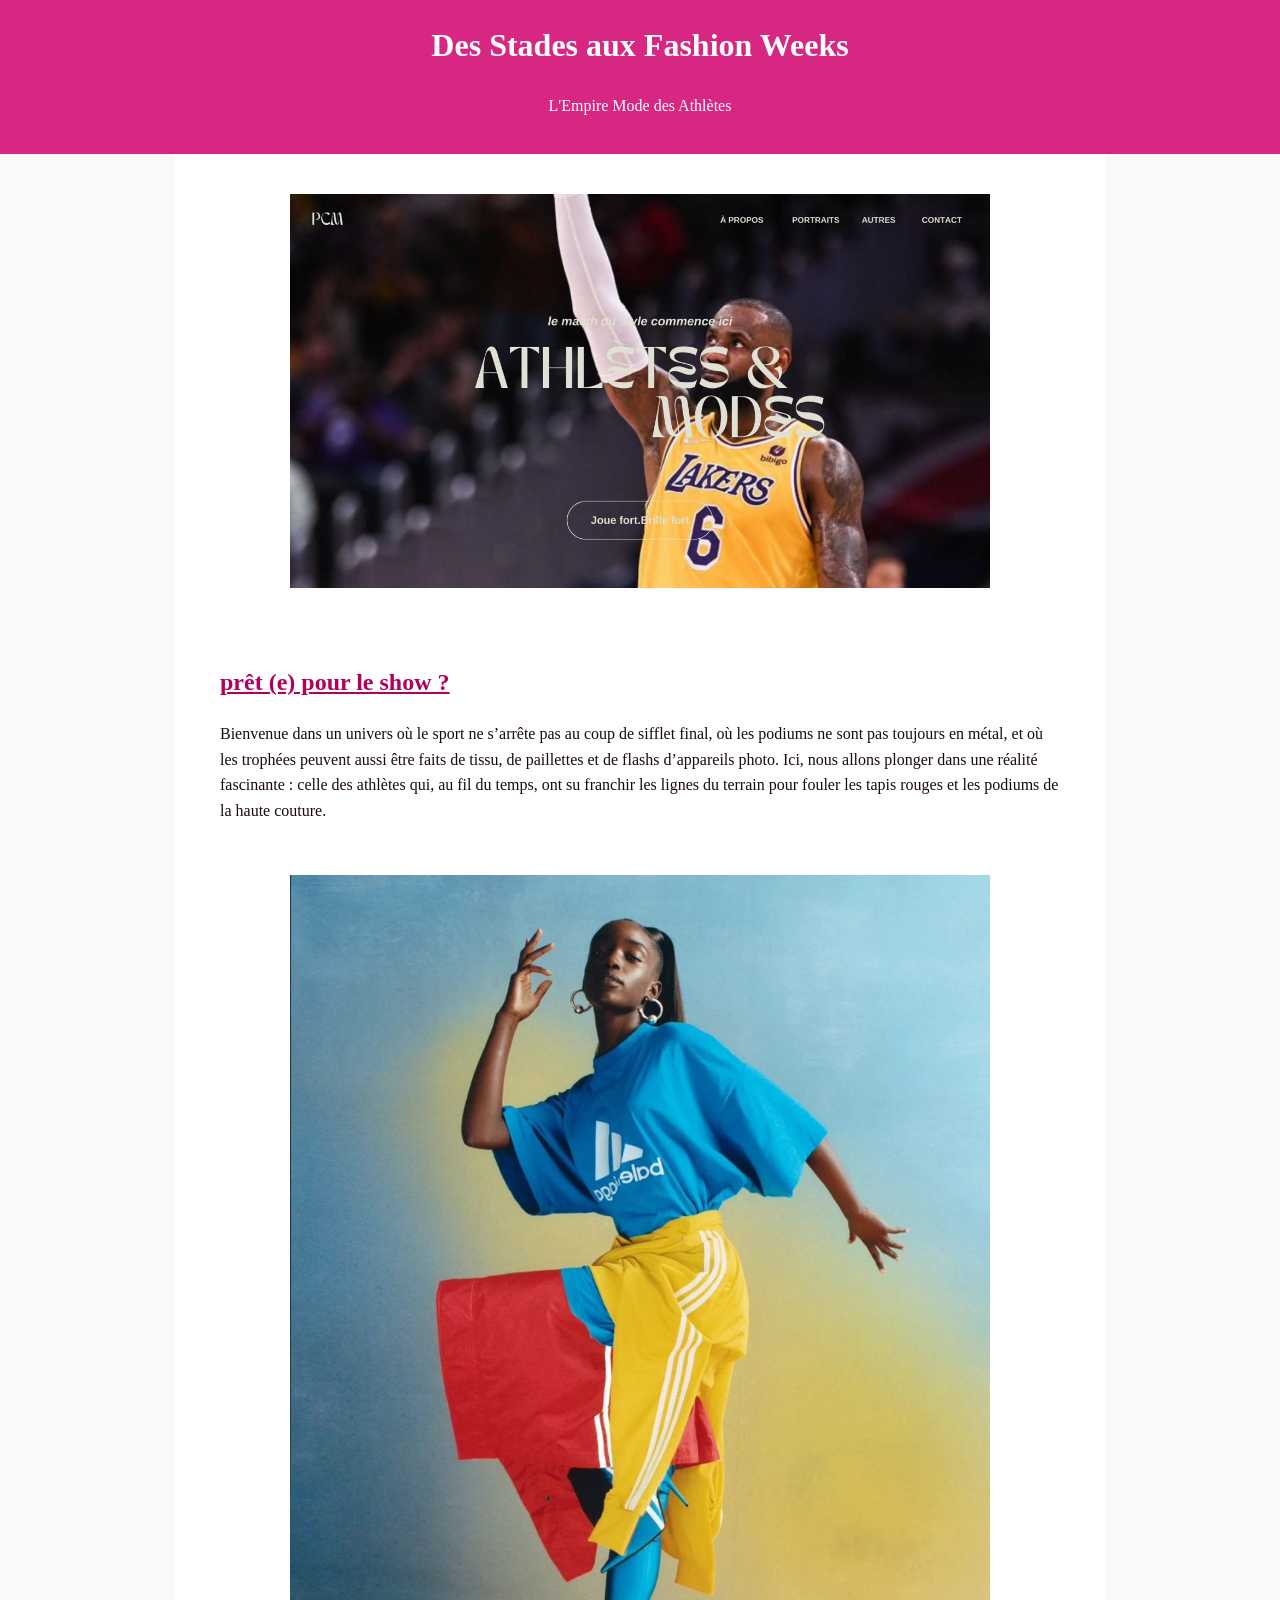
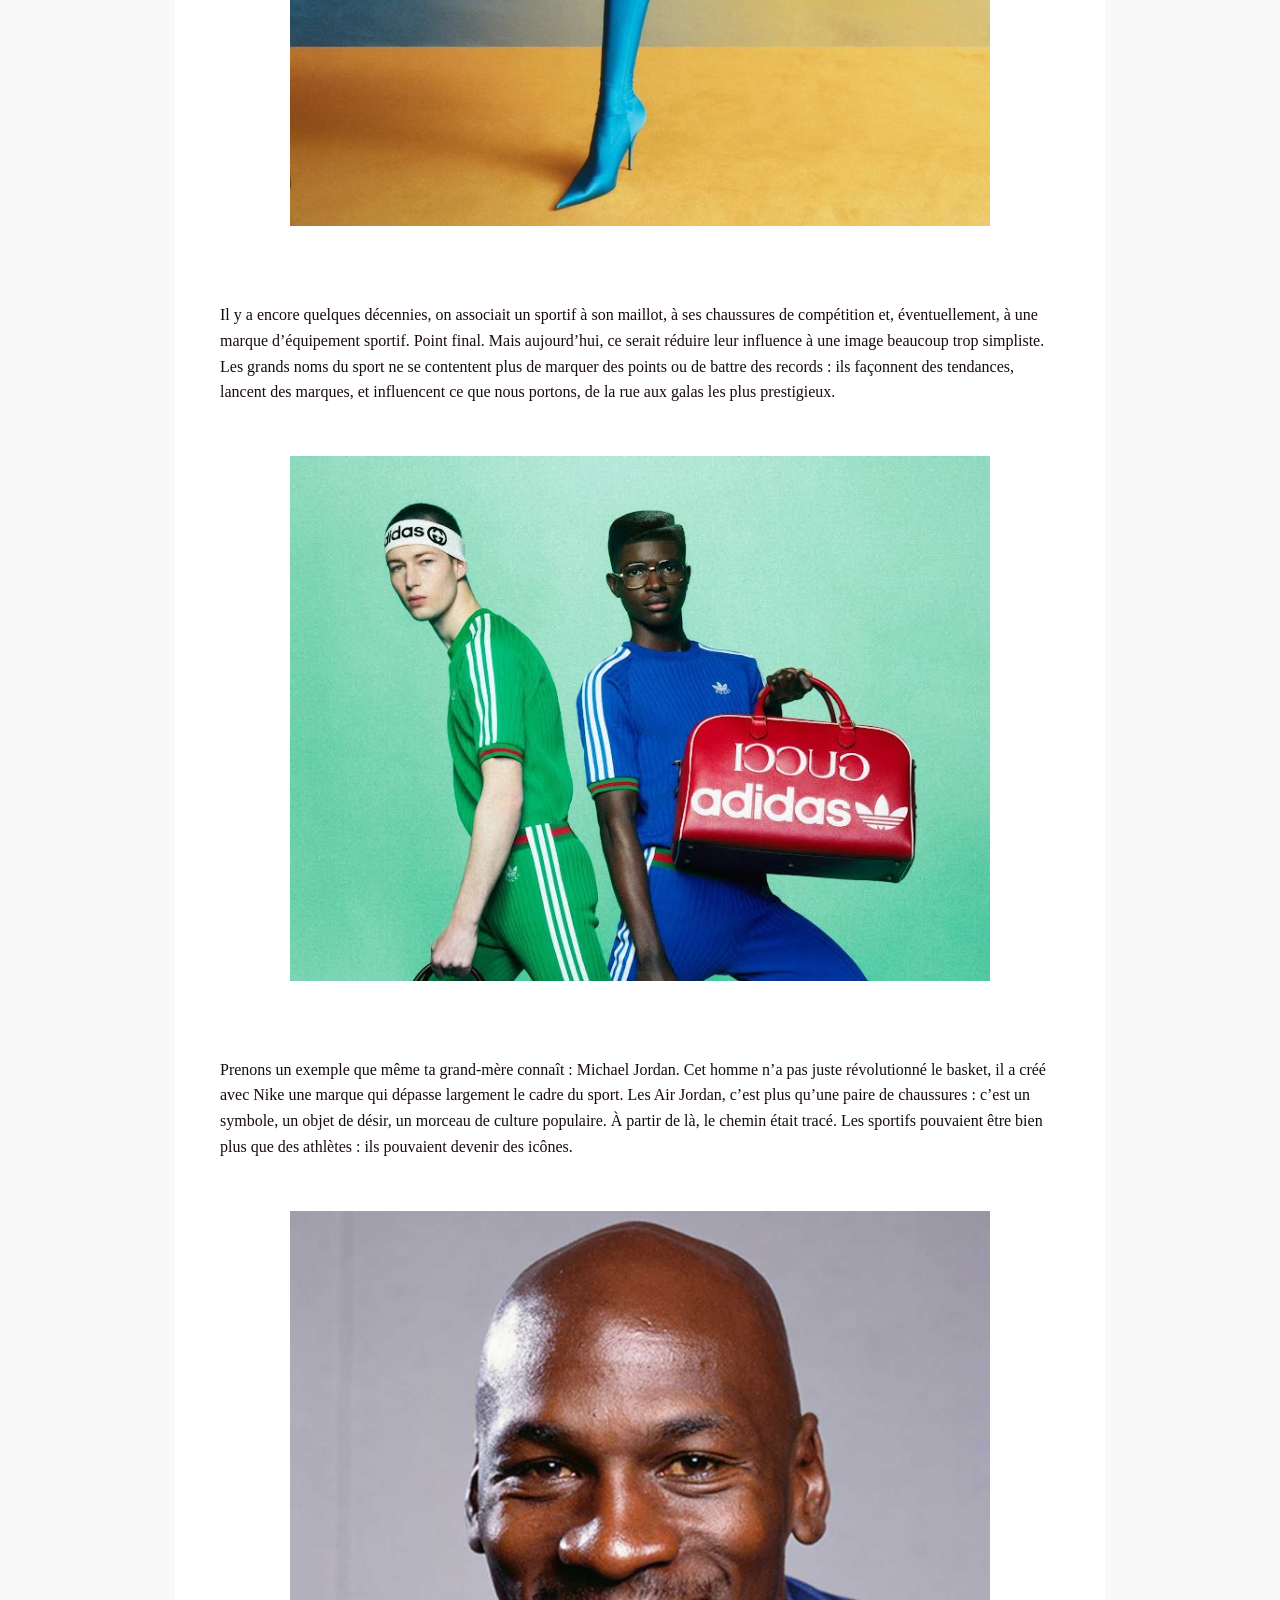
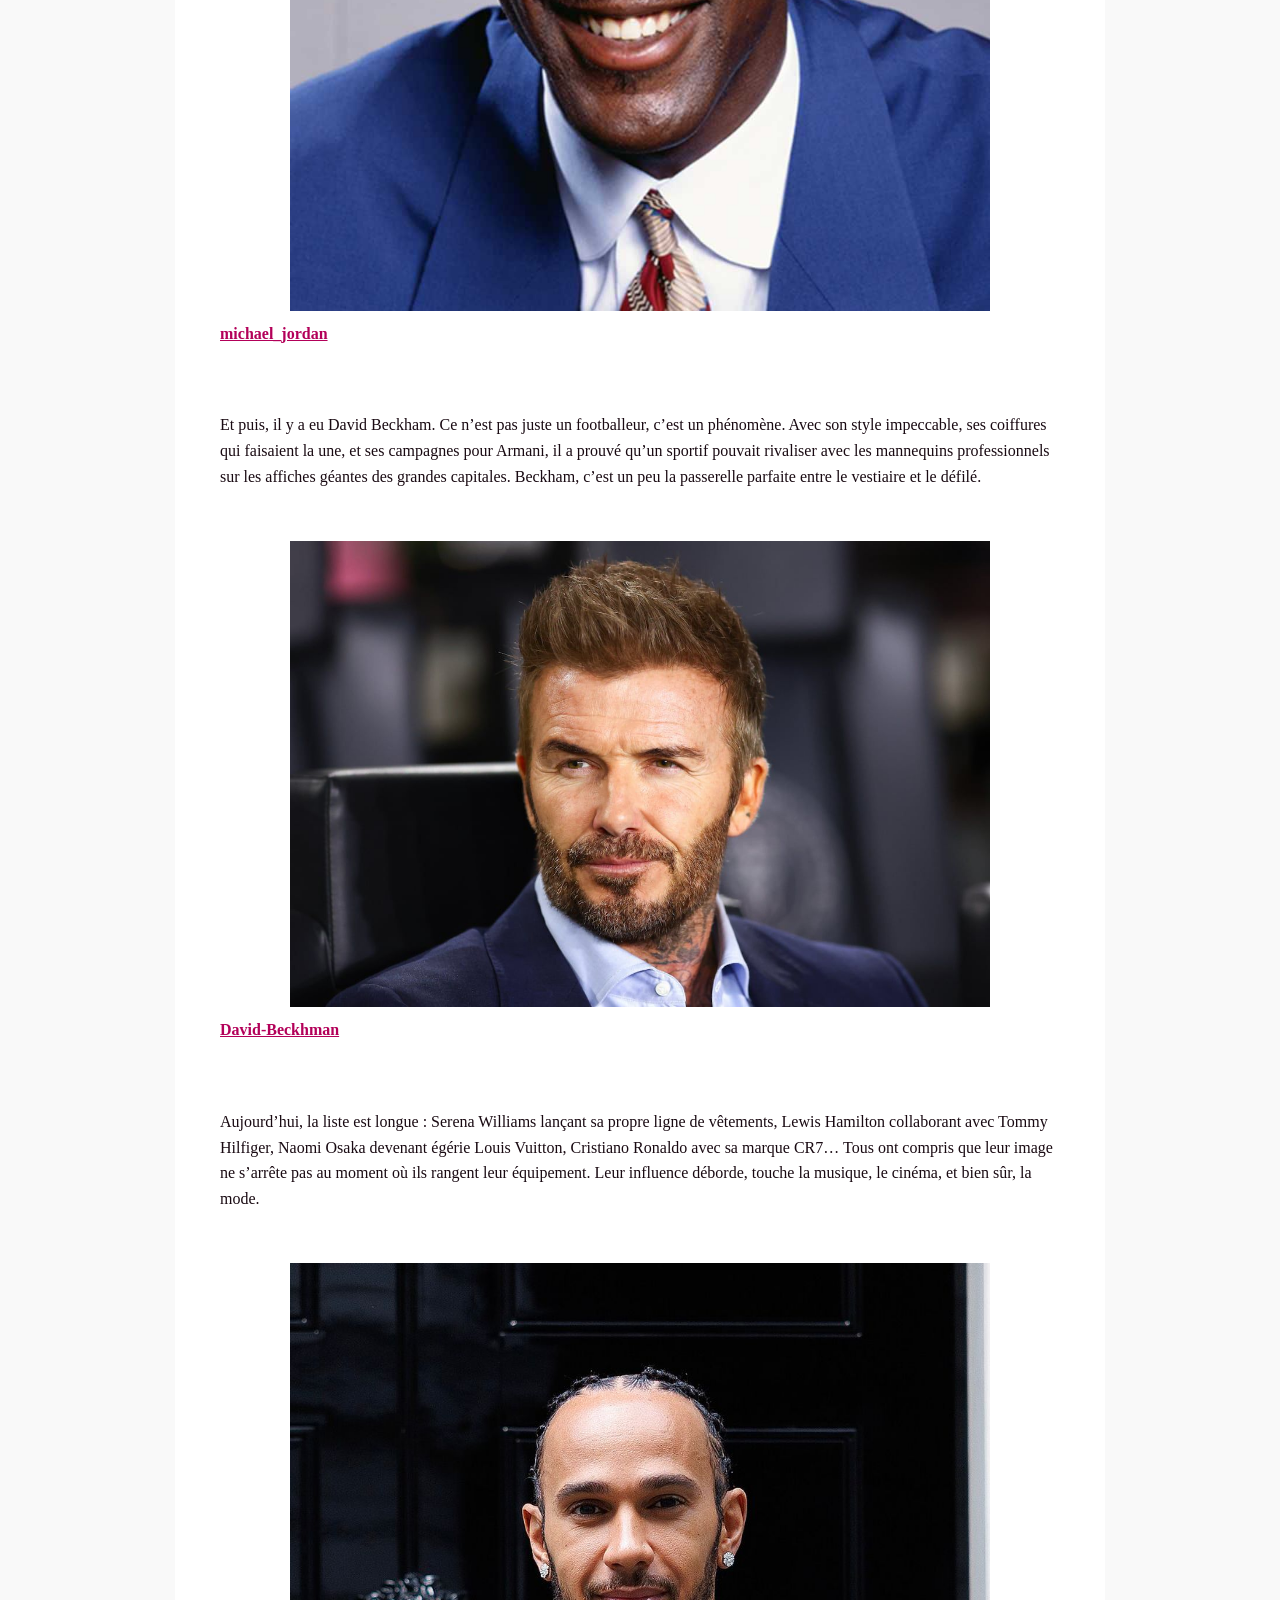
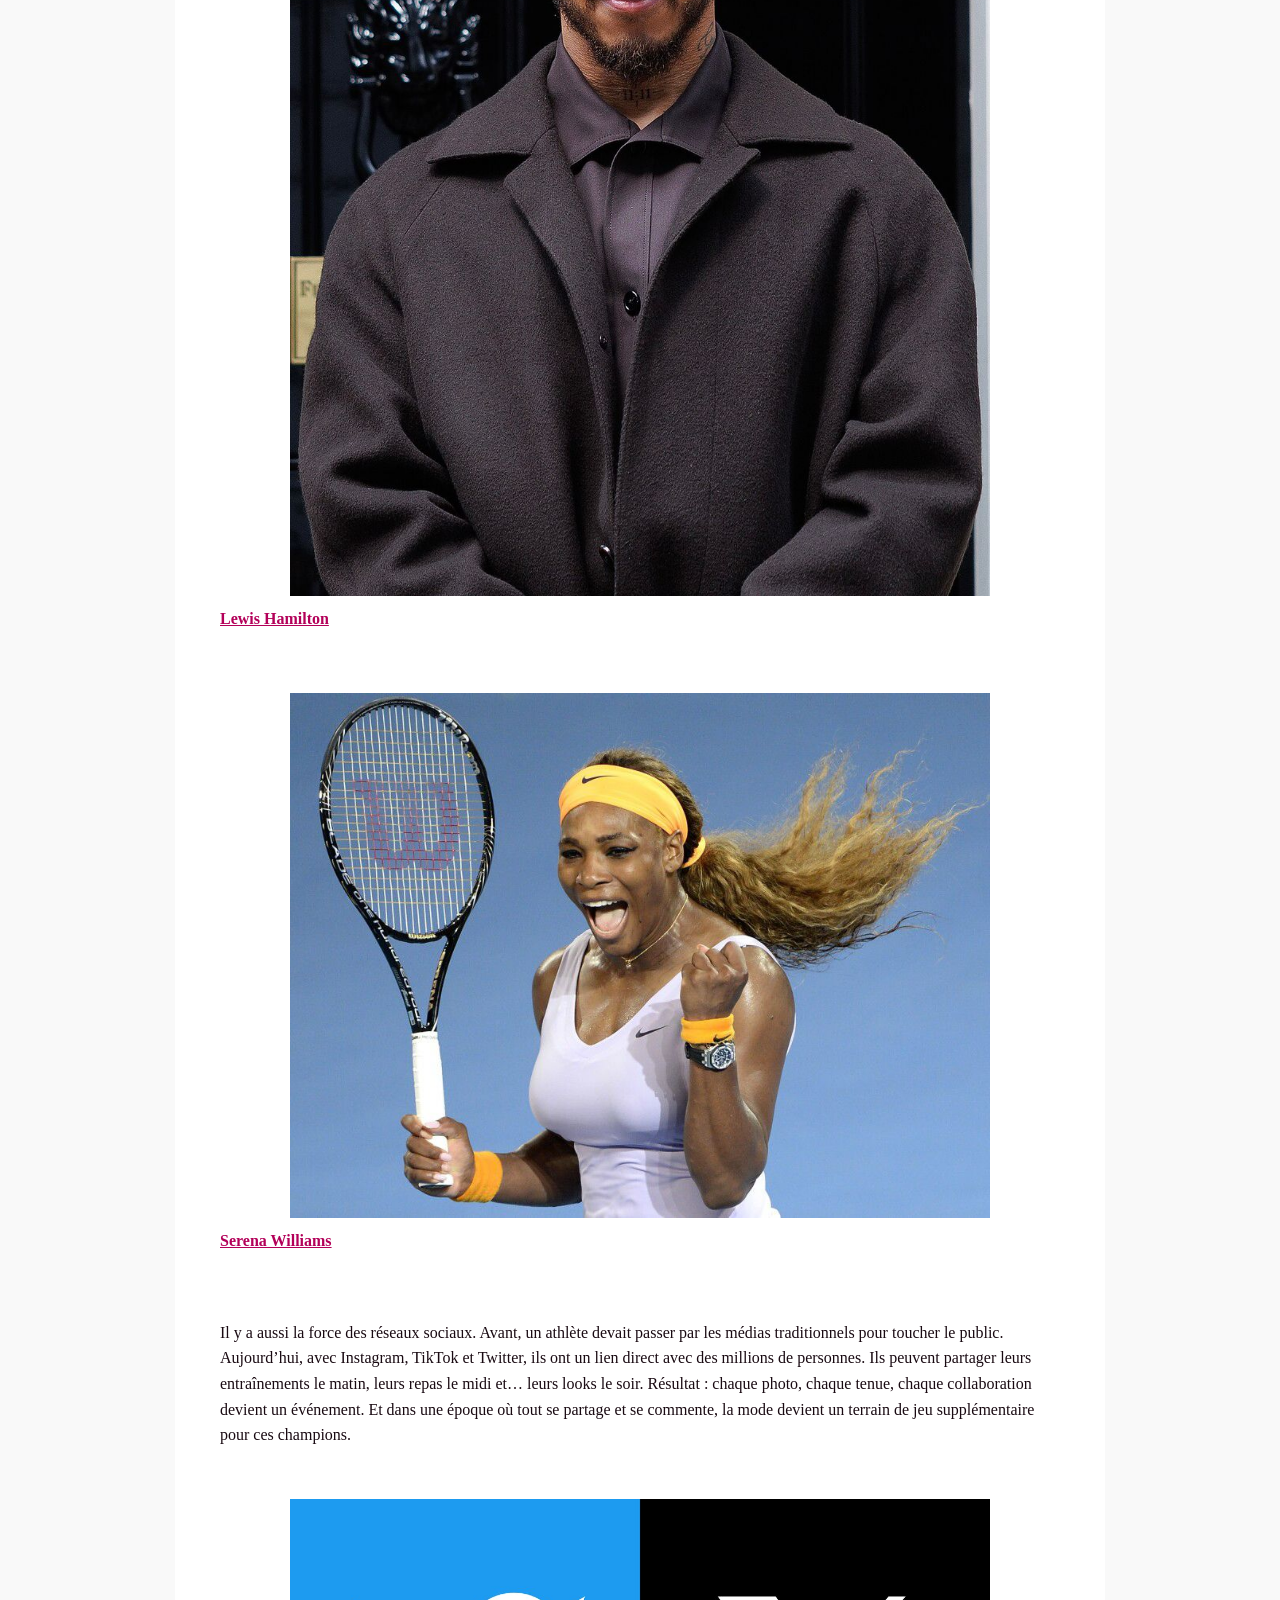
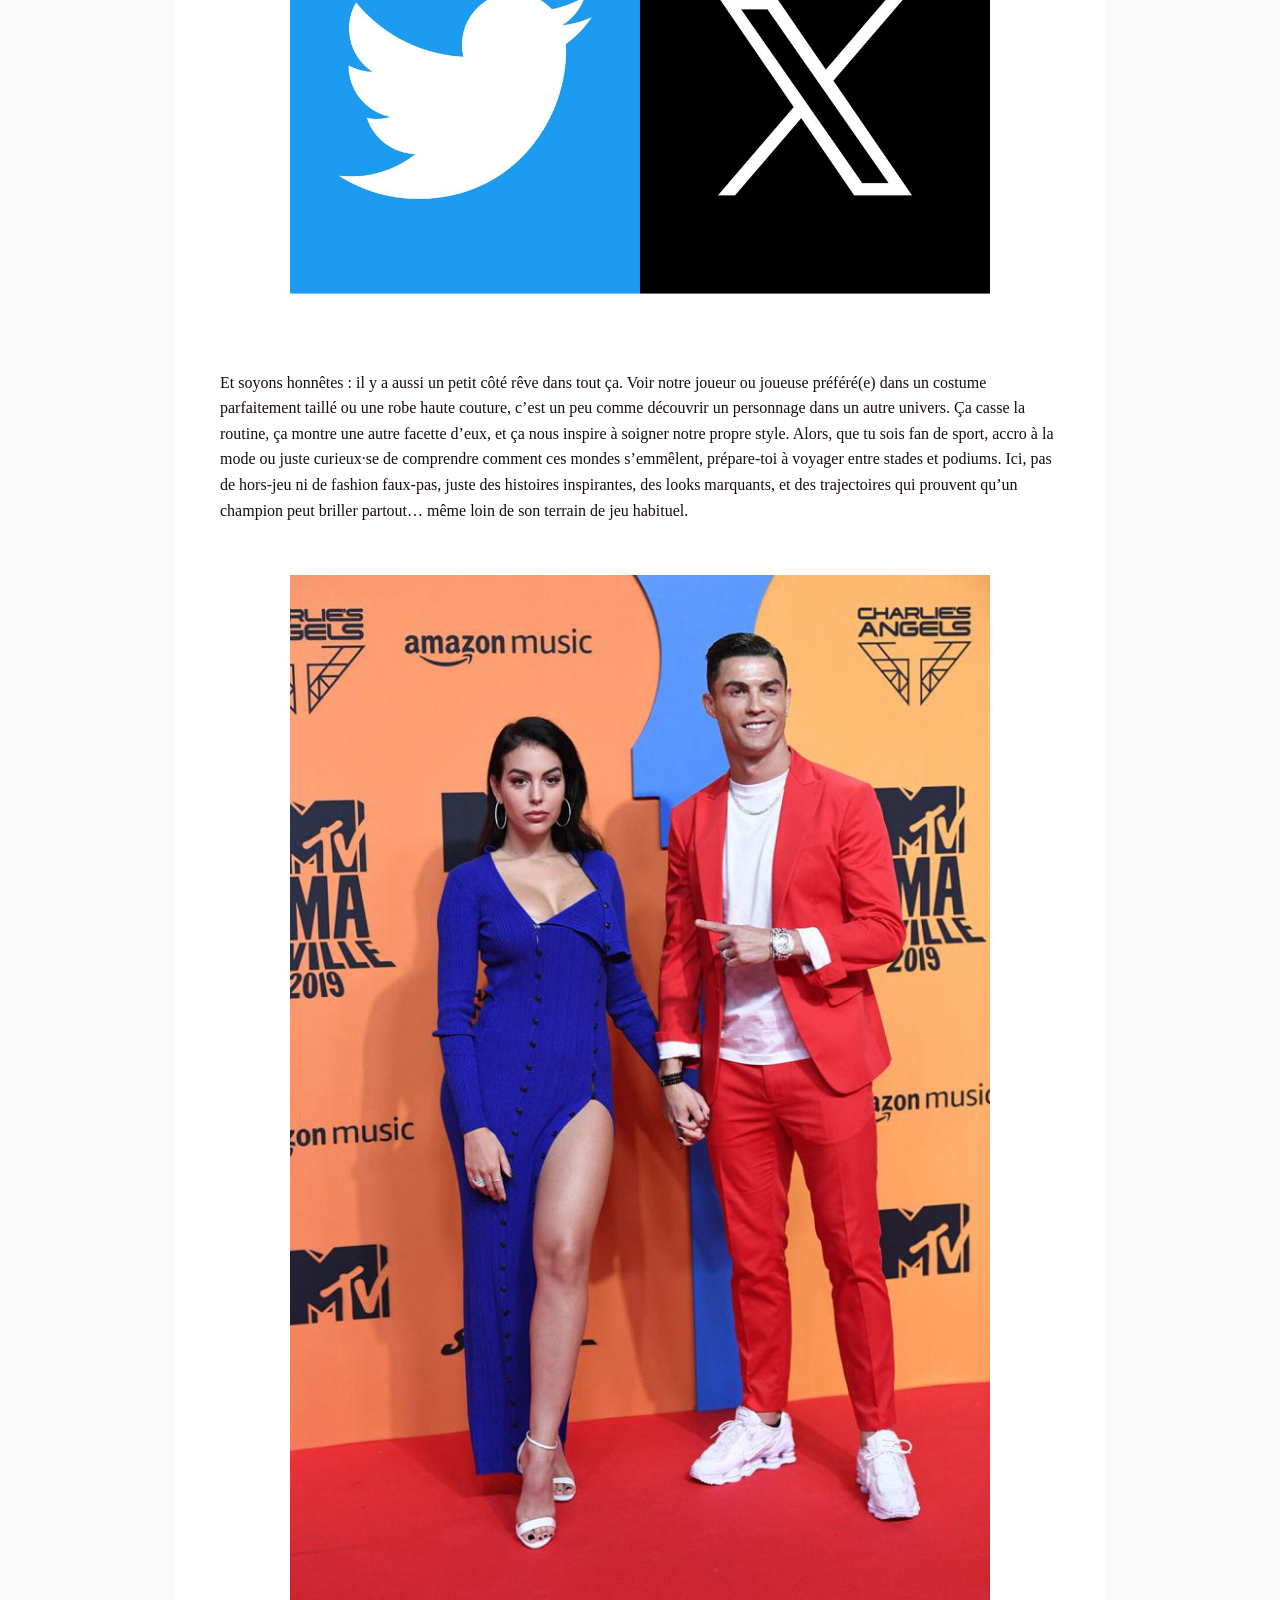
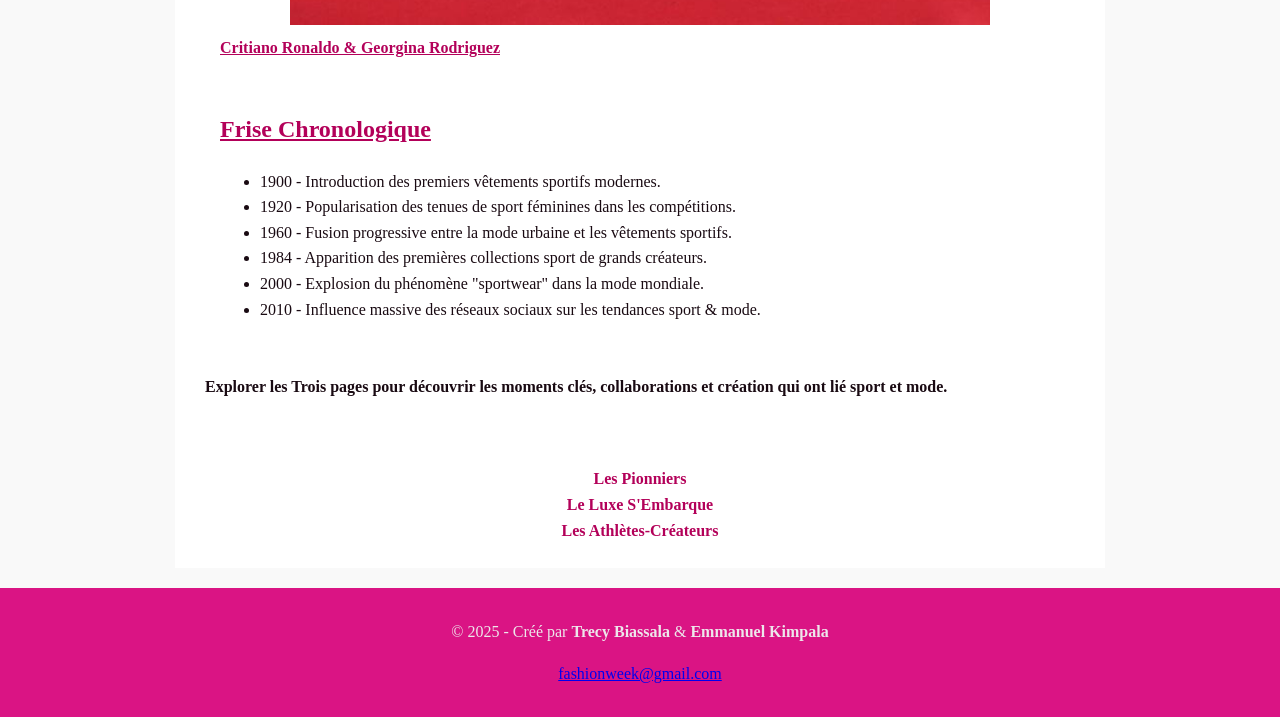
<file: index.html>
<!DOCTYPE html>
<html lang="fr">
    <head>
        <meta charset="UTF-8">
        <title>Des Stades aux  Fashion Weeks: L'Empire Mode Des Atlètes</title>
        <link rel="stylesheet"  href="style.css">
    </head>
    <body>
        <header>
            <h1>Des Stades aux Fashion Weeks</h1>
            <p >L'Empire Mode des Athlètes</p>
        </header>
        <article>
            <section>
        <img src="acceuil.jpg" alt="acceuil" class="acceuil"></section>
        <main>
  <section>
            <h2 class="pionniers">prêt (e) pour le show ?</h2>
            <p>Bienvenue dans un univers où le sport ne s’arrête pas au coup de sifflet final, où les podiums ne sont pas toujours en métal, et où les trophées peuvent aussi être faits de tissu, de paillettes et de flashs d’appareils photo. 
                Ici, nous allons plonger dans une réalité fascinante : celle des athlètes qui, au fil du temps, ont su franchir les lignes du terrain pour fouler les tapis rouges et les podiums de la haute couture.</p><br>
            <img src="image1.jpg.jpg" alt="sport" class="mode">
    </section>

      <section>

                <P>Il y a encore quelques décennies, on associait un sportif à son maillot, à ses chaussures de compétition et, éventuellement, à une marque d’équipement sportif. 
    Point final. Mais aujourd’hui, ce serait réduire leur influence à une image beaucoup trop simpliste. 
    Les grands noms du sport ne se contentent plus de marquer des points ou de battre des records : ils façonnent des tendances, lancent des marques, et influencent ce que nous portons, de la rue aux galas les plus prestigieux.</P><br>
             <img src="image2.jpg.jpg" alt="sportif" class="mode">
        </section>


     <section>
    <p>Prenons un exemple que même ta grand-mère connaît : Michael Jordan. 
    Cet homme n’a pas juste révolutionné le basket, il a créé avec Nike une marque qui dépasse largement le cadre du sport. 
    Les Air Jordan, c’est plus qu’une paire de chaussures : c’est un symbole, un objet de désir, un morceau de culture populaire.
     À partir de là, le chemin était tracé. Les sportifs pouvaient être bien plus que des athlètes : ils pouvaient devenir des icônes.
   </p><br>
              <img src="image3.jpg" alt="jordan" class="mode">
              <figcaption class="pionniers">michael_jordan</figcaption>
    </section>

    <section>
        <p>Et puis, il y a eu David Beckham. 
       Ce n’est pas juste un footballeur, c’est un phénomène. Avec son style impeccable, ses coiffures qui faisaient la une, et ses campagnes pour Armani, il a prouvé qu’un sportif pouvait rivaliser avec les mannequins professionnels sur les affiches géantes des grandes capitales. Beckham, c’est un peu la passerelle parfaite entre le vestiaire et le défilé.
      </p><br>
               <img src="Image4.jpg" alt="David" class="mode">
               <figcaption class="pionniers">David-Beckhman</figcaption>
    </section>

    <section>
   <p>Aujourd’hui, la liste est longue : Serena Williams lançant sa propre ligne de vêtements, Lewis Hamilton collaborant avec Tommy Hilfiger, Naomi Osaka devenant égérie Louis Vuitton, Cristiano Ronaldo avec sa marque CR7… Tous ont compris que leur image ne s’arrête pas au moment où ils rangent leur équipement. Leur influence déborde, touche la musique, le cinéma, et bien sûr, la mode.
   </p><br>
        <img src="image5.jpg" alt="Hamilton" class="mode">
        <figcaption class="pionniers">Lewis Hamilton</figcaption><br><br>
        <img src="image6.jpg" alt="serena" class="mode">
        <figcaption class="pionniers">Serena Williams</figcaption>
    </section>

    <section>
    <p>Il y a aussi la force des réseaux sociaux. Avant, un athlète devait passer par les médias traditionnels pour toucher le public. Aujourd’hui, avec Instagram, TikTok et Twitter, ils ont un lien direct avec des millions de personnes. Ils peuvent partager leurs entraînements le matin, leurs repas le midi et… leurs looks le soir. 
    Résultat : chaque photo, chaque tenue, chaque collaboration devient un événement. Et dans une époque où tout se partage et se commente, la mode devient un terrain de jeu supplémentaire pour ces champions.</p><br>
      <img src="Image7.jpg" alt="twitter" class="mode">
    </section>

    <section>
     <p>Et soyons honnêtes : il y a aussi un petit côté rêve dans tout ça. Voir notre joueur ou joueuse préféré(e) dans un costume parfaitement taillé ou une robe haute couture, c’est un peu comme découvrir un personnage dans un autre univers. Ça casse la routine, ça montre une autre facette d’eux, et ça nous inspire à soigner notre propre style.
       Alors, que tu sois fan de sport, accro à la mode ou juste curieux·se de comprendre comment ces mondes s’emmêlent, prépare-toi à voyager entre stades et podiums. Ici, pas de hors-jeu ni de fashion faux-pas, juste des histoires inspirantes, des looks marquants, et des trajectoires qui prouvent qu’un champion peut briller partout… même loin de son terrain de jeu habituel.
       </p><br>
       <img src="image9.jpg" alt="CR7" class="mode">
       <figcaption class="pionniers">Critiano Ronaldo & Georgina Rodriguez</figcaption>
    </section>
         
        <article>
    <h2 class="pionniers">Frise Chronologique</h2>
    <ul>
        <li>1900 - Introduction des premiers vêtements sportifs modernes.</li>
        <li>1920 - Popularisation des tenues de sport féminines dans les compétitions.</li>
        <li>1960 - Fusion progressive entre la mode urbaine et les vêtements sportifs.</li>
        <li>1984 - Apparition des premières collections sport de grands créateurs.</li>
        <li>2000 - Explosion du phénomène "sportwear" dans la mode mondiale.</li>
        <li>2010 - Influence massive des réseaux sociaux sur les tendances sport & mode.</li>
    </ul>
        </article>

         <h4>Explorer les Trois pages pour découvrir les moments clés, collaborations et création qui ont lié sport et mode.</h4>
        </main>

         <nav>
            <a href="page1.html">Les Pionniers</a><br>
             <a href="page2.html">Le Luxe S'Embarque</a><br>
              <a href="page3.html">Les Athlètes-Créateurs</a>
        </nav>
        </article>
        <footer>
            <p>&copy; 2025 - Créé par <strong>Trecy Biassala</strong> & <strong>Emmanuel Kimpala</strong></p>
            <p><a href="fashionweek@gmail.com">fashionweek@gmail.com </a></p>
        </footer>
    </body>
</file>
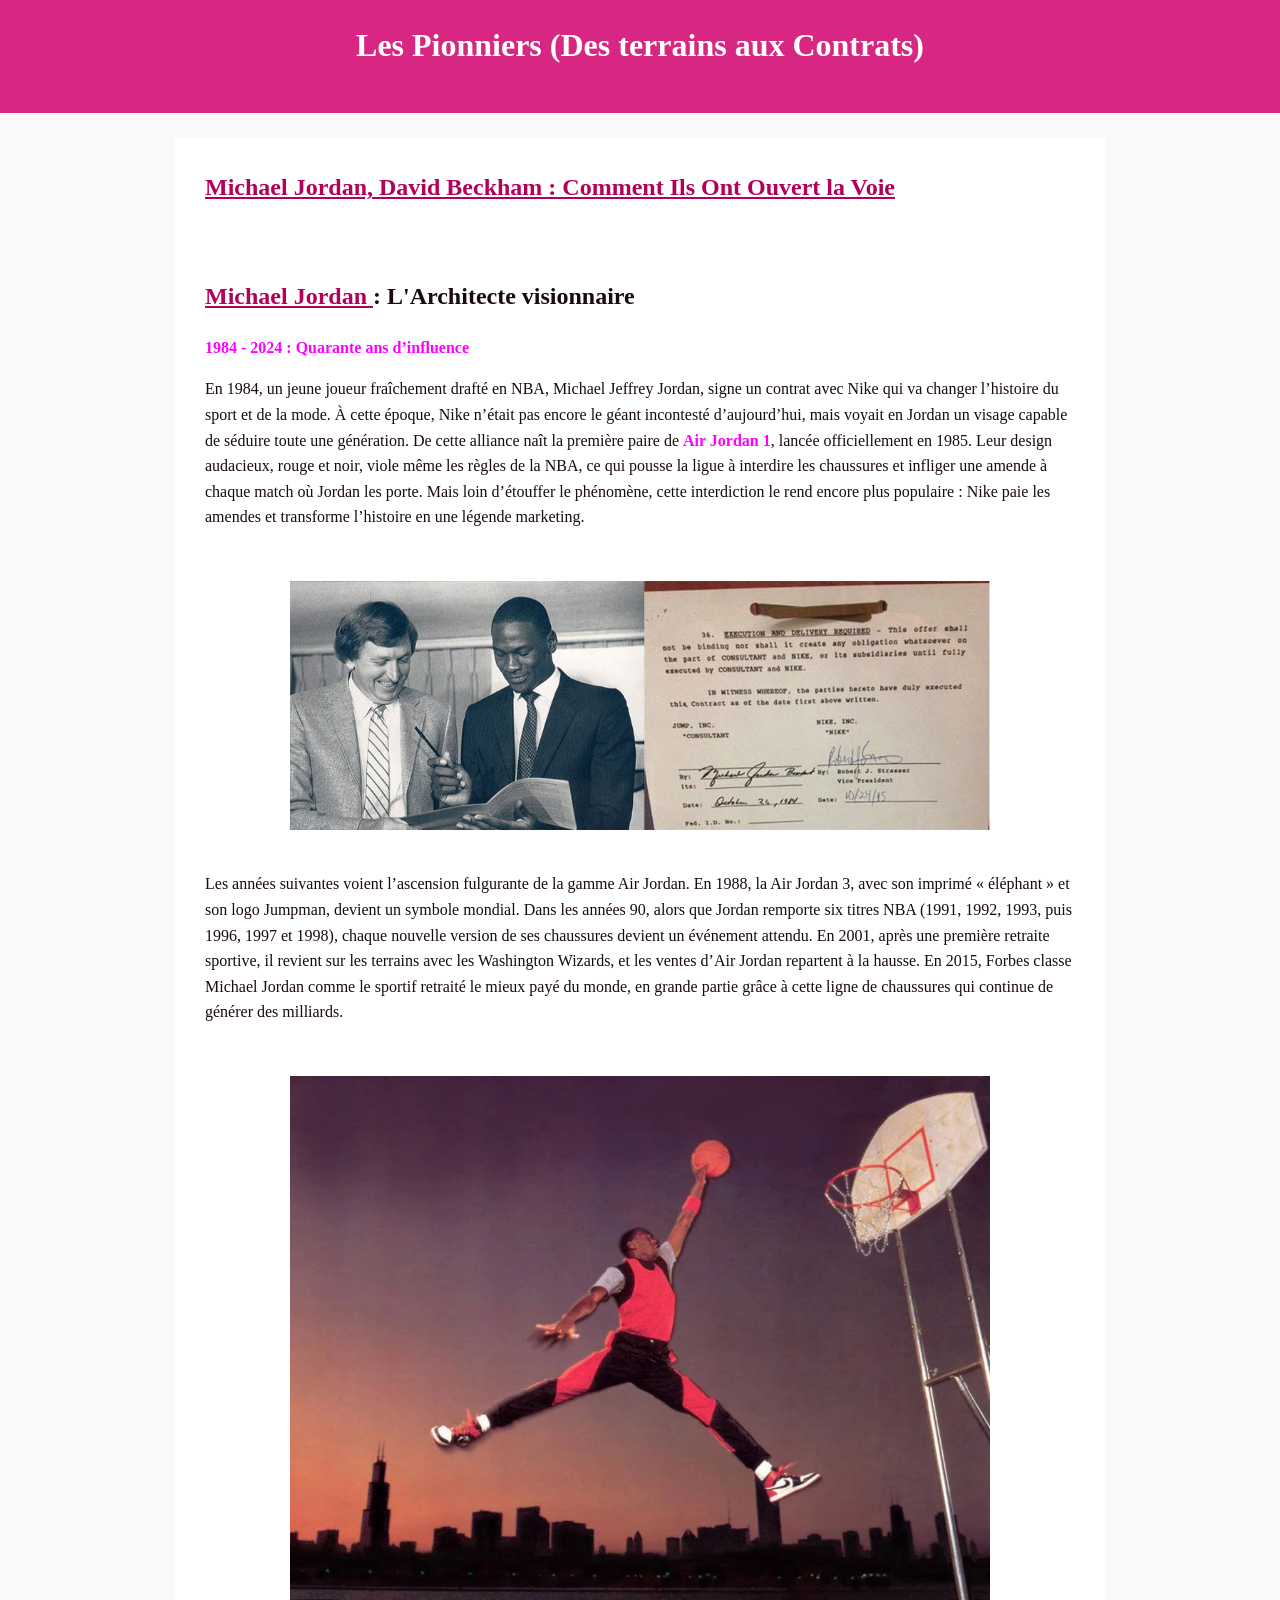
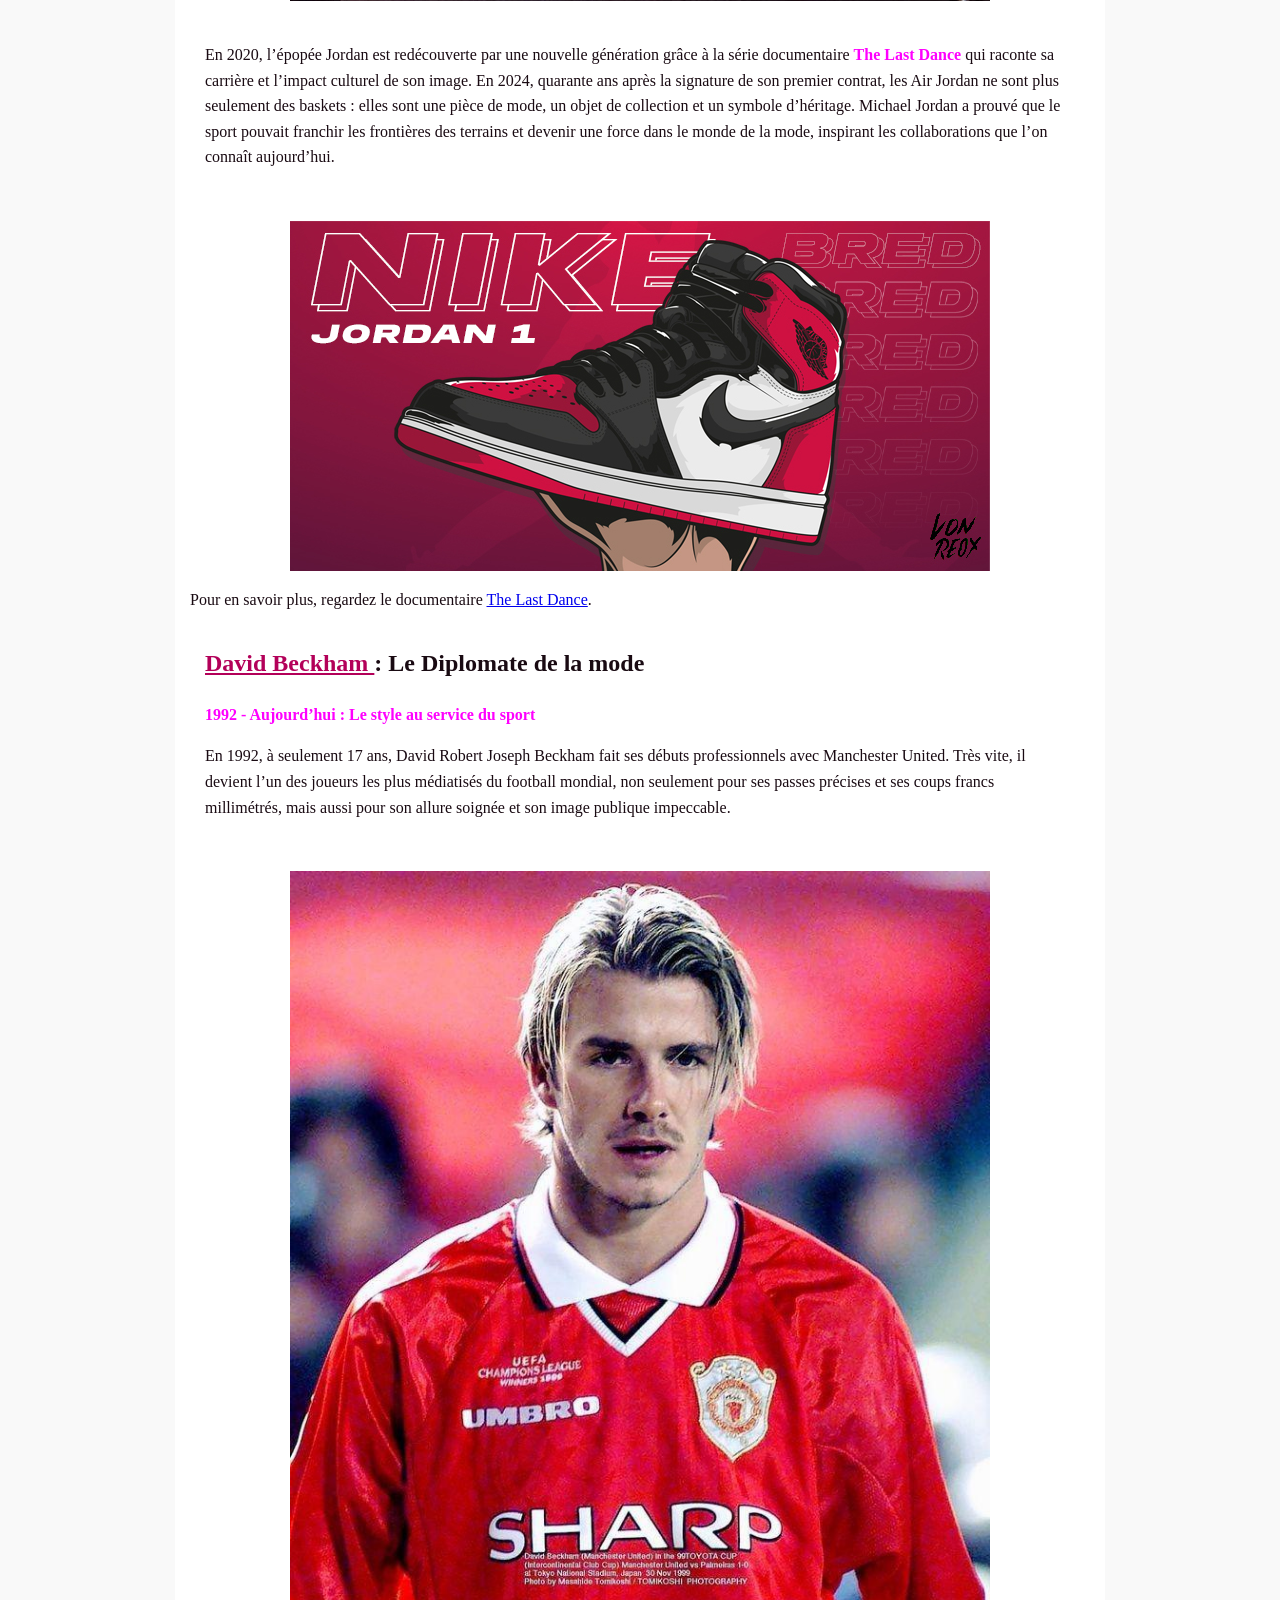
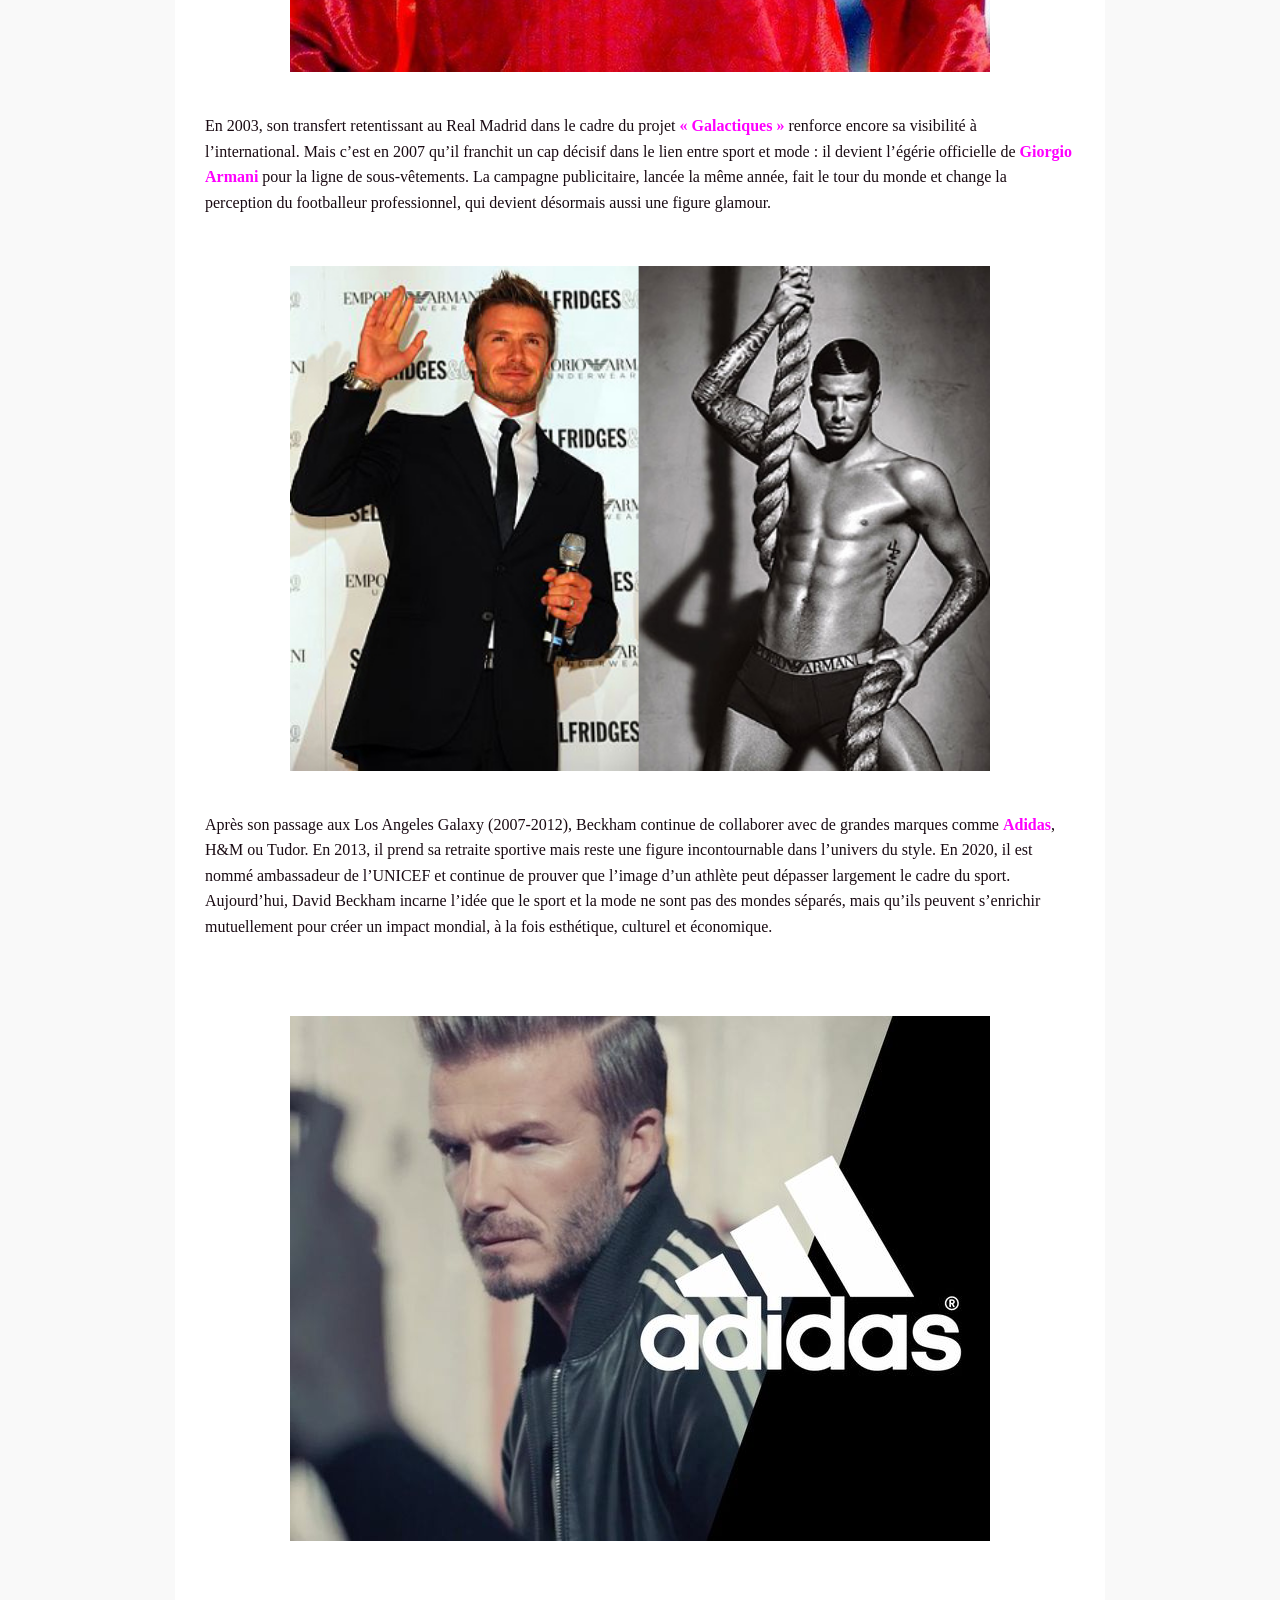
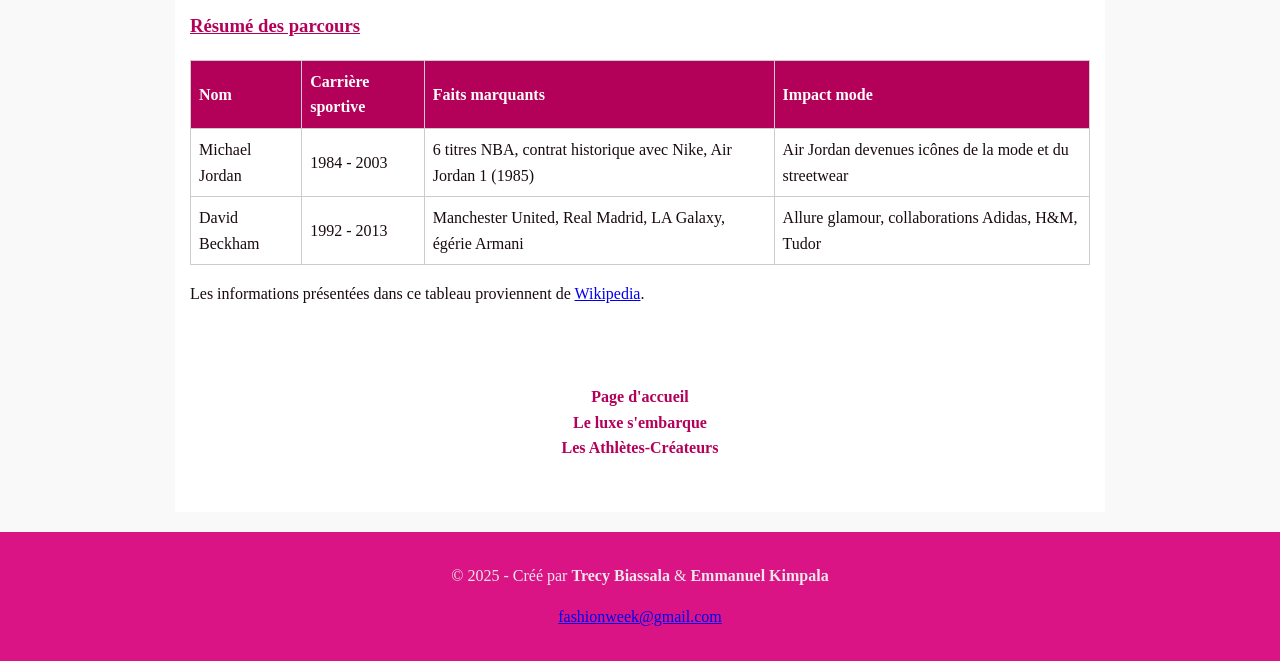
<file: page1.html>
<!DOCTYPE html>
<html lang="fr">
    <head>
        <meta charset="UTF-8">
        <title>Les Pionniers</title>
        <link rel="stylesheet"  href="style.css">
    </head>
    <body>
        <header>
            <h1>Les Pionniers (Des terrains aux Contrats)</h1>
        </header><br>
        <article>
     <section>  <h2 class="pionniers">Michael Jordan, David Beckham : Comment Ils Ont Ouvert la Voie</h2> </section>
<section>
<h2><a class="pionniers" href="https://www.instagram.com/michael_jordann_?igsh=MTRvMmtjejg4Y2Zndw== ">Michael Jordan </a>: L'Architecte visionnaire</h2>
<p><strong class="val">1984 - 2024 : Quarante ans d’influence</strong></p>
<p>
En 1984, un jeune joueur fraîchement drafté en NBA, Michael Jeffrey Jordan, signe un contrat avec Nike qui va changer 
l’histoire du sport et de la mode. À cette époque, Nike n’était pas encore le géant incontesté d’aujourd’hui, mais 
voyait en Jordan un visage capable de séduire toute une génération. De cette alliance naît la première paire de 
<strong class="val">Air Jordan 1</strong>, lancée officiellement en 1985.  
Leur design audacieux, rouge et noir, viole même les règles de la NBA, ce qui pousse la ligue à interdire les chaussures 
et infliger une amende à chaque match où Jordan les porte. Mais loin d’étouffer le phénomène, cette interdiction le 
rend encore plus populaire : Nike paie les amendes et transforme l’histoire en une légende marketing.
</p>
</section>
<img src="img11.jpg" alt="jordan"class="mode" > 
<section>
<p>
Les années suivantes voient l’ascension fulgurante de la gamme Air Jordan.  
En 1988, la Air Jordan 3, avec son imprimé « éléphant » et son logo Jumpman, devient un symbole mondial.  
Dans les années 90, alors que Jordan remporte six titres NBA (1991, 1992, 1993, puis 1996, 1997 et 1998), chaque nouvelle 
version de ses chaussures devient un événement attendu.  
En 2001, après une première retraite sportive, il revient sur les terrains avec les Washington Wizards, et les ventes 
d’Air Jordan repartent à la hausse.  
En 2015, Forbes classe Michael Jordan comme le sportif retraité le mieux payé du monde, en grande partie grâce à cette 
ligne de chaussures qui continue de générer des milliards.
</p>
</section>
<img src="img12.jpg" alt="jordan"class="mode">
<section>
<p>
En 2020, l’épopée Jordan est redécouverte par une nouvelle génération grâce à la série documentaire <strong class="val">The Last Dance</strong>
qui raconte sa carrière et l’impact culturel de son image.  
En 2024, quarante ans après la signature de son premier contrat, les Air Jordan ne sont plus seulement des baskets : 
elles sont une pièce de mode, un objet de collection et un symbole d’héritage.  
Michael Jordan a prouvé que le sport pouvait franchir les frontières des terrains et devenir une force dans le monde 
de la mode, inspirant les collaborations que l’on connaît aujourd’hui.
</p>
</section>
<img src="img10.jpg" alt="Michael Jordan Air Jordan" class="mode">
<p>
    Pour en savoir plus, regardez le documentaire 
    <a href="https://www.youtube.com/watch?v=JQk2hJs2ToA" target="_blank">
        The Last Dance</a>.
</p>
<section>
<h2><a class="pionniers" href="https://www.instagram.com/davidbeckham?igsh=NWNzcGh2ZzlhZXJs" >David Beckham </a>: Le Diplomate de la mode</h2>
<p><strong class="val">1992 - Aujourd’hui : Le style au service du sport</strong></p>
<p>
En 1992, à seulement 17 ans, David Robert Joseph Beckham fait ses débuts professionnels avec Manchester United.  
Très vite, il devient l’un des joueurs les plus médiatisés du football mondial, non seulement pour ses passes précises 
et ses coups francs millimétrés, mais aussi pour son allure soignée et son image publique impeccable.
</p>
</section>
<img src="image15.jpg" alt="david-beckham" class="mode">
<section>
<p>
En 2003, son transfert retentissant au Real Madrid dans le cadre du projet <strong class="val">« Galactiques »</strong> renforce encore sa visibilité 
à l’international. Mais c’est en 2007 qu’il franchit un cap décisif dans le lien entre sport et mode : il devient l’égérie 
officielle de <strong class="val">Giorgio Armani</strong> pour la ligne de sous-vêtements. La campagne publicitaire, lancée la même année, 
fait le tour du monde et change la perception du footballeur professionnel, qui devient désormais aussi une figure glamour.
</p>
</section>
<img src="image13.jpg" alt="david-beckham" class="mode">
<section>
<p >
Après son passage aux Los Angeles Galaxy (2007-2012), Beckham continue de collaborer avec de grandes marques comme 
<strong class="val">Adidas</strong>, H&M ou Tudor. En 2013, il prend sa retraite sportive mais reste une figure incontournable dans l’univers du style.  
En 2020, il est nommé ambassadeur de l’UNICEF et continue de prouver que l’image d’un athlète peut dépasser largement 
le cadre du sport.  
Aujourd’hui, David Beckham incarne l’idée que le sport et la mode ne sont pas des mondes séparés, mais qu’ils peuvent 
s’enrichir mutuellement pour créer un impact mondial, à la fois esthétique, culturel et économique.
</p>
</section>
<section>
    <img src="Davidbec.jpg" alt="david-beckham" class="mode">
</section><br>

<h3 class="pionniers">Résumé des parcours</h3>
<table class="tableau">
        <tr>
            <th>Nom</th>
            <th>Carrière sportive</th>
            <th>Faits marquants</th>
            <th>Impact mode</th>
        </tr>
            <tr>
            <td>Michael Jordan</td>
            <td>1984 - 2003</td>
            <td>6 titres NBA, contrat historique avec Nike, Air Jordan 1 (1985)</td>
            <td>Air Jordan devenues icônes de la mode et du streetwear</td>
        </tr>
        <tr>
            <td>David Beckham</td>
            <td>1992 - 2013</td>
            <td>Manchester United, Real Madrid, LA Galaxy, égérie Armani</td>
            <td>Allure glamour, collaborations Adidas, H&M, Tudor</td>
        </tr>

</table>
<p>Les informations présentées dans ce tableau proviennent de <a href="https://www.wikipedia.org/" target="_blank">Wikipedia</a>.</p><br> <br>
            <nav>
                <a href="index.html">Page d'accueil</a><br>
                <a href="page2.html">Le luxe s'embarque</a><br>
                 <a href="page3.html">Les Athlètes-Créateurs</a><br>
            </nav><br>
        </article>
         <footer>
            <p>&copy; 2025 - Créé par <strong>Trecy Biassala</strong> & <strong>Emmanuel Kimpala</strong></p>
            <p><a href="fashionweek@gmail.com">fashionweek@gmail.com </a></p>
        </footer>
    </body>
</file>
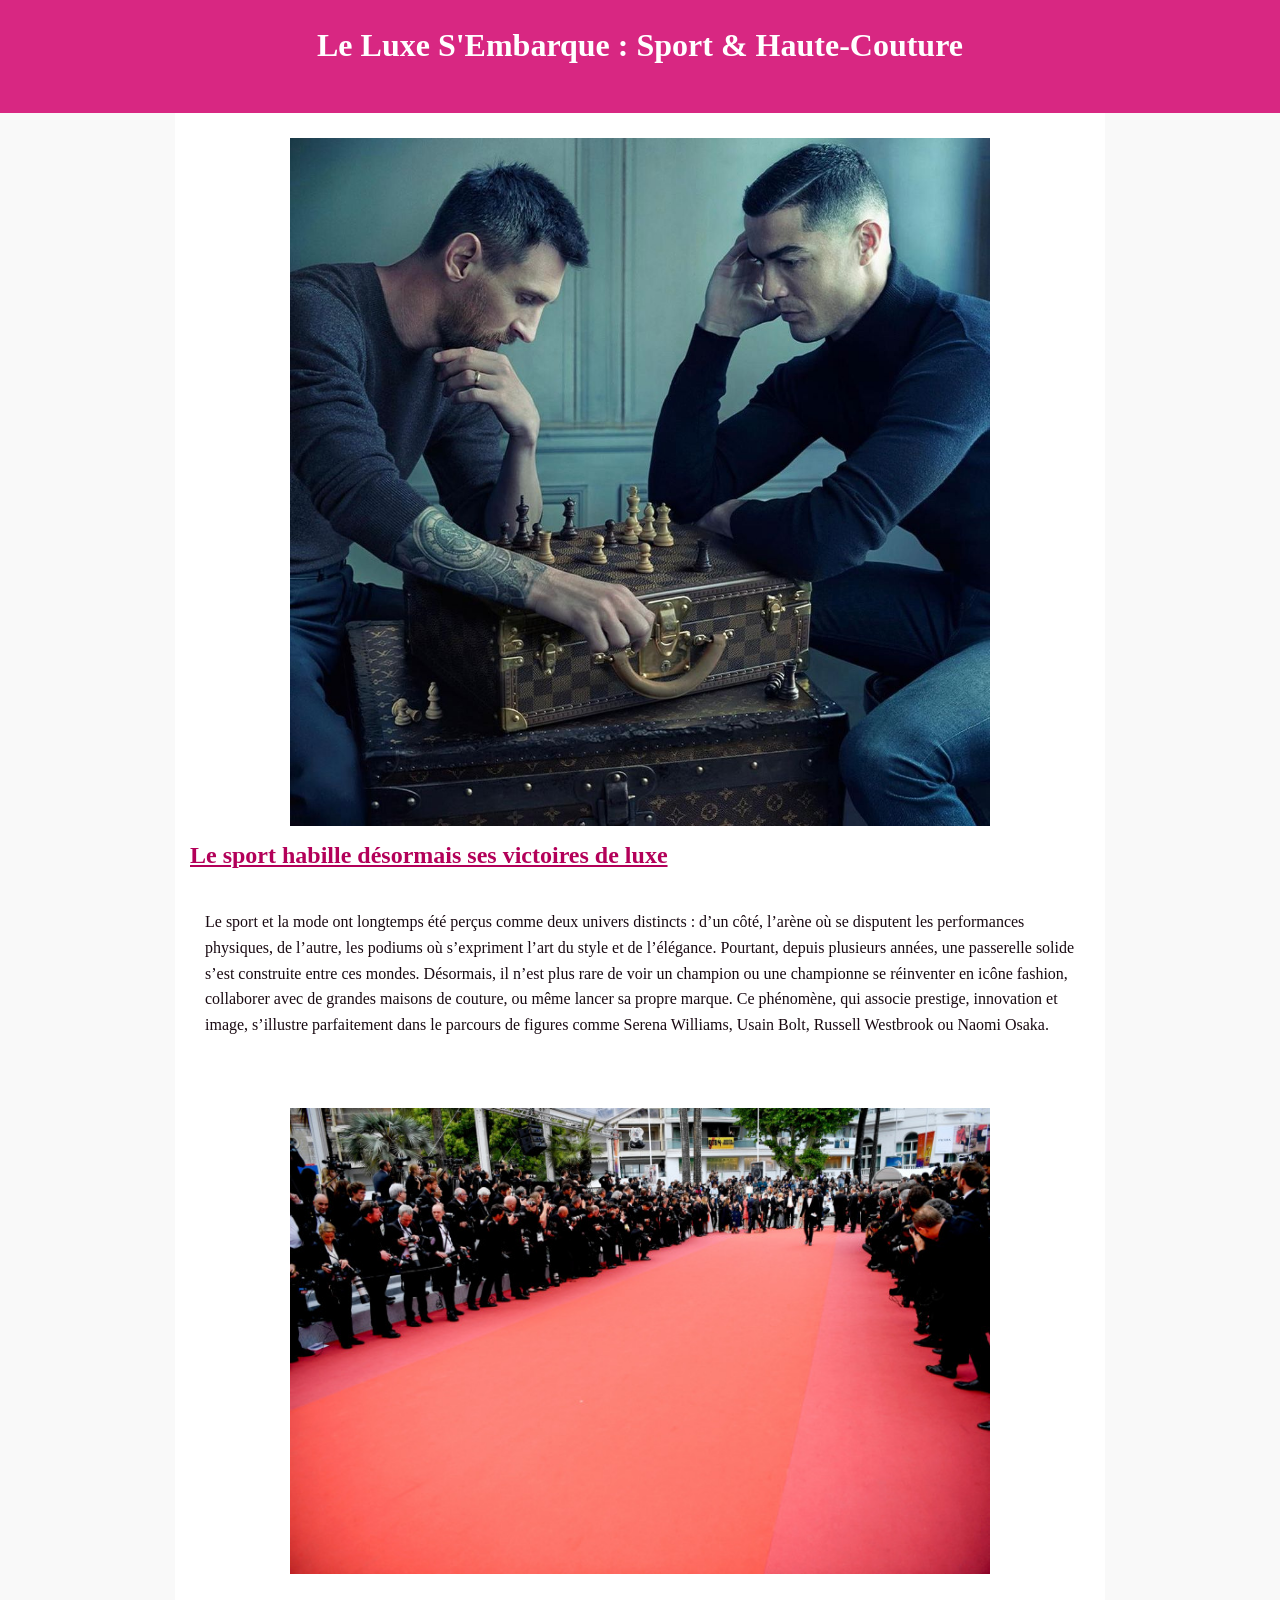
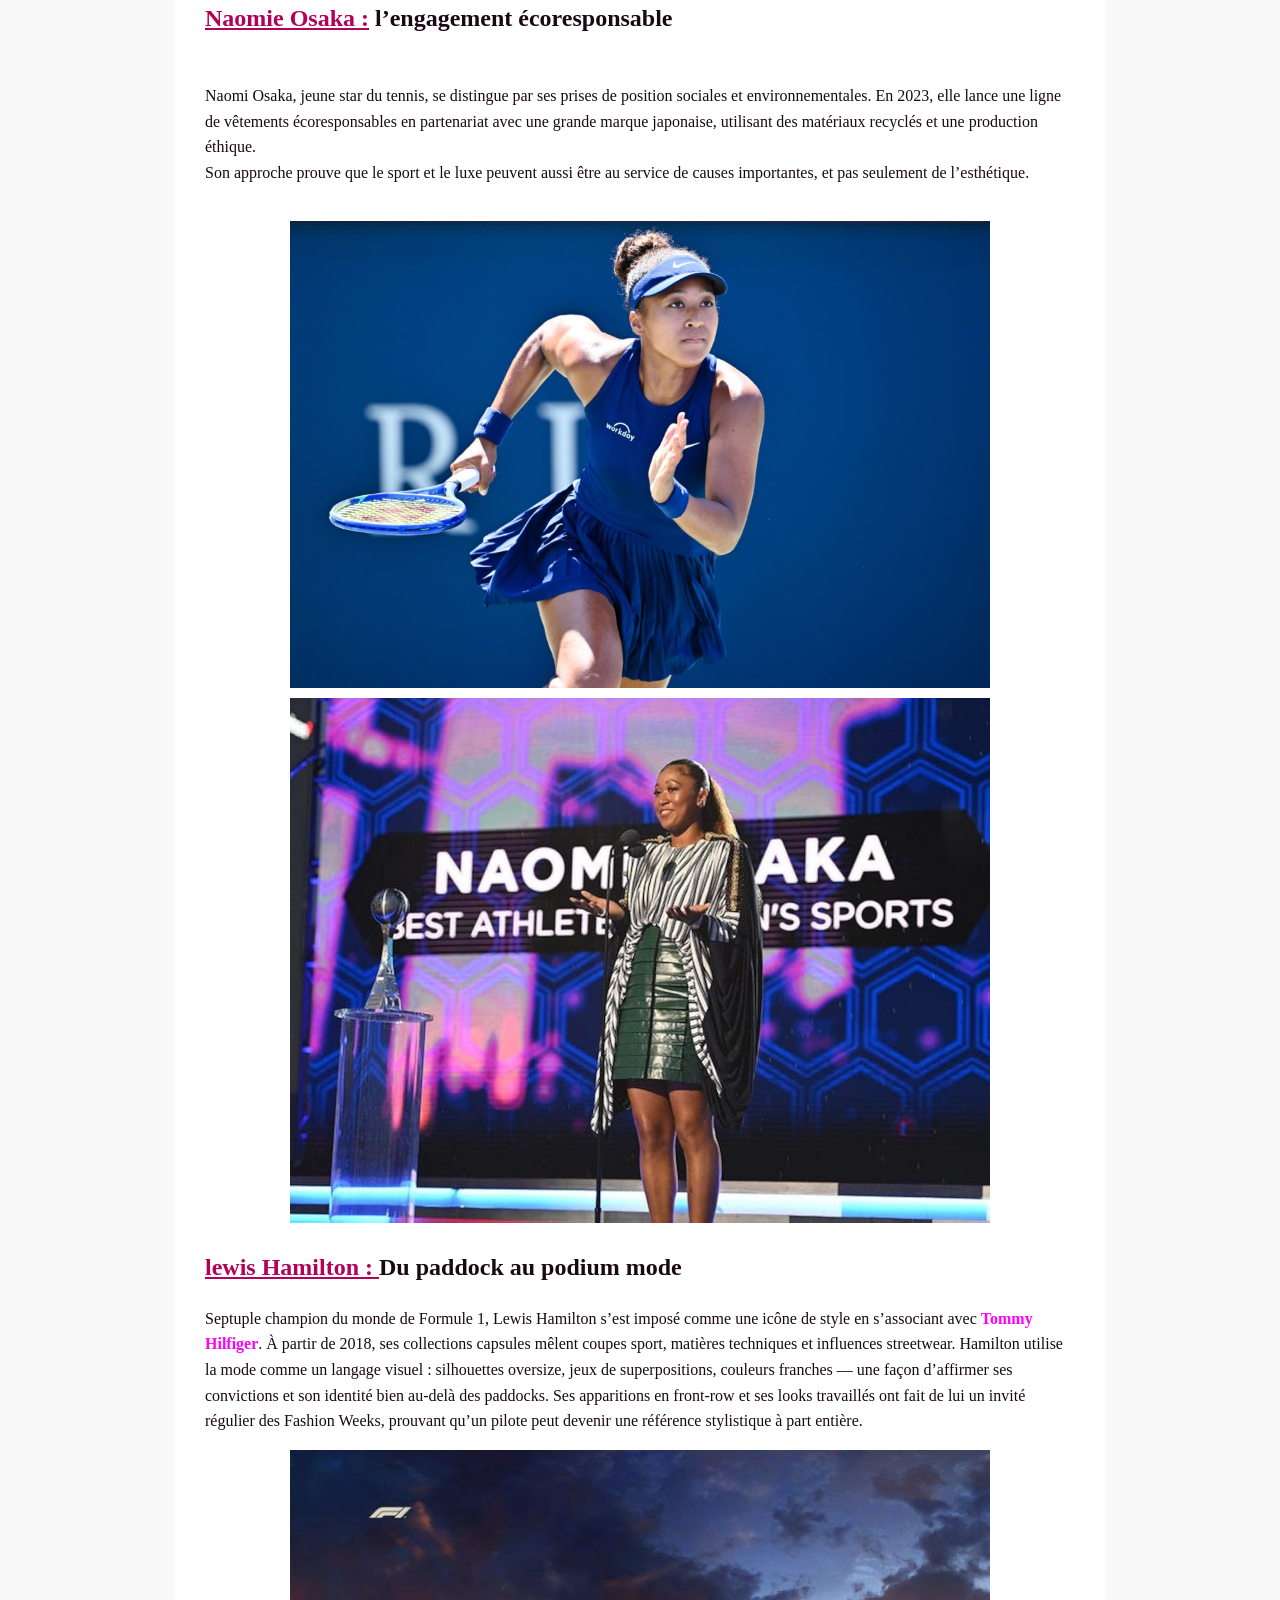
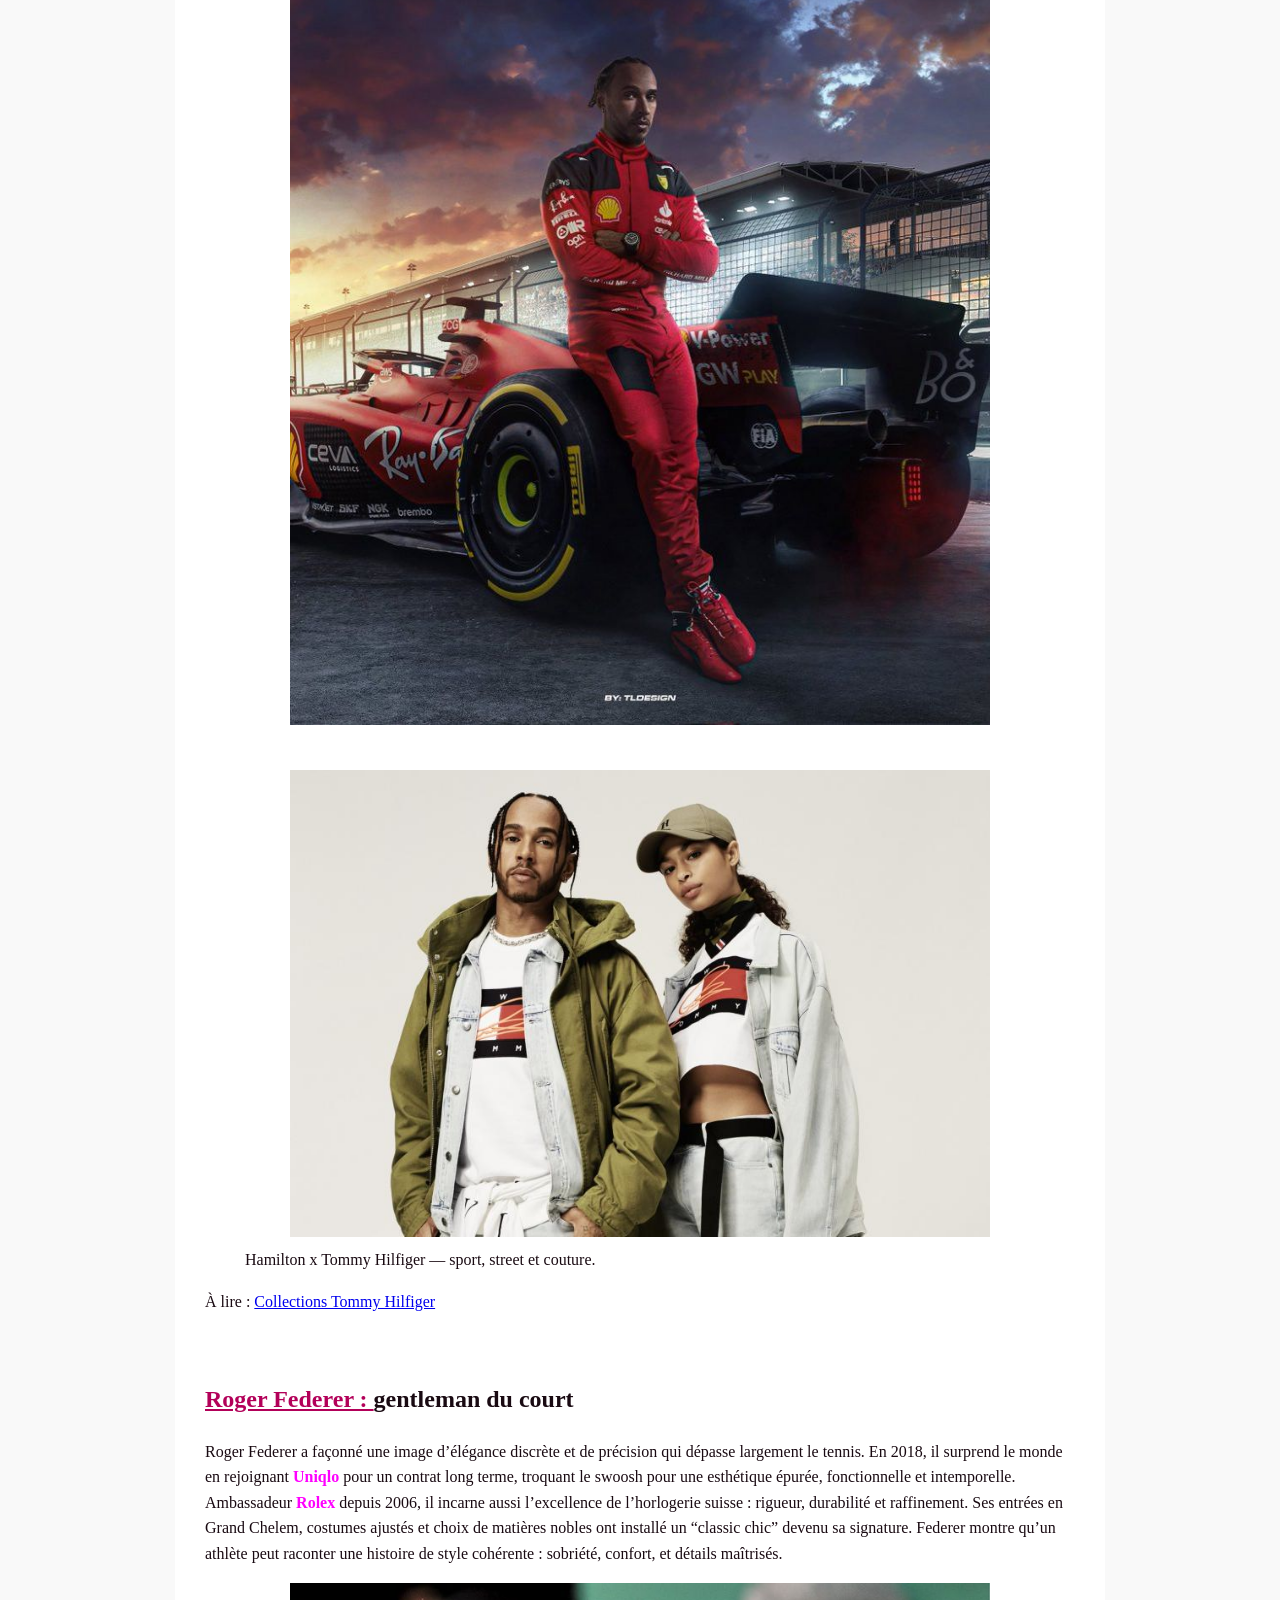
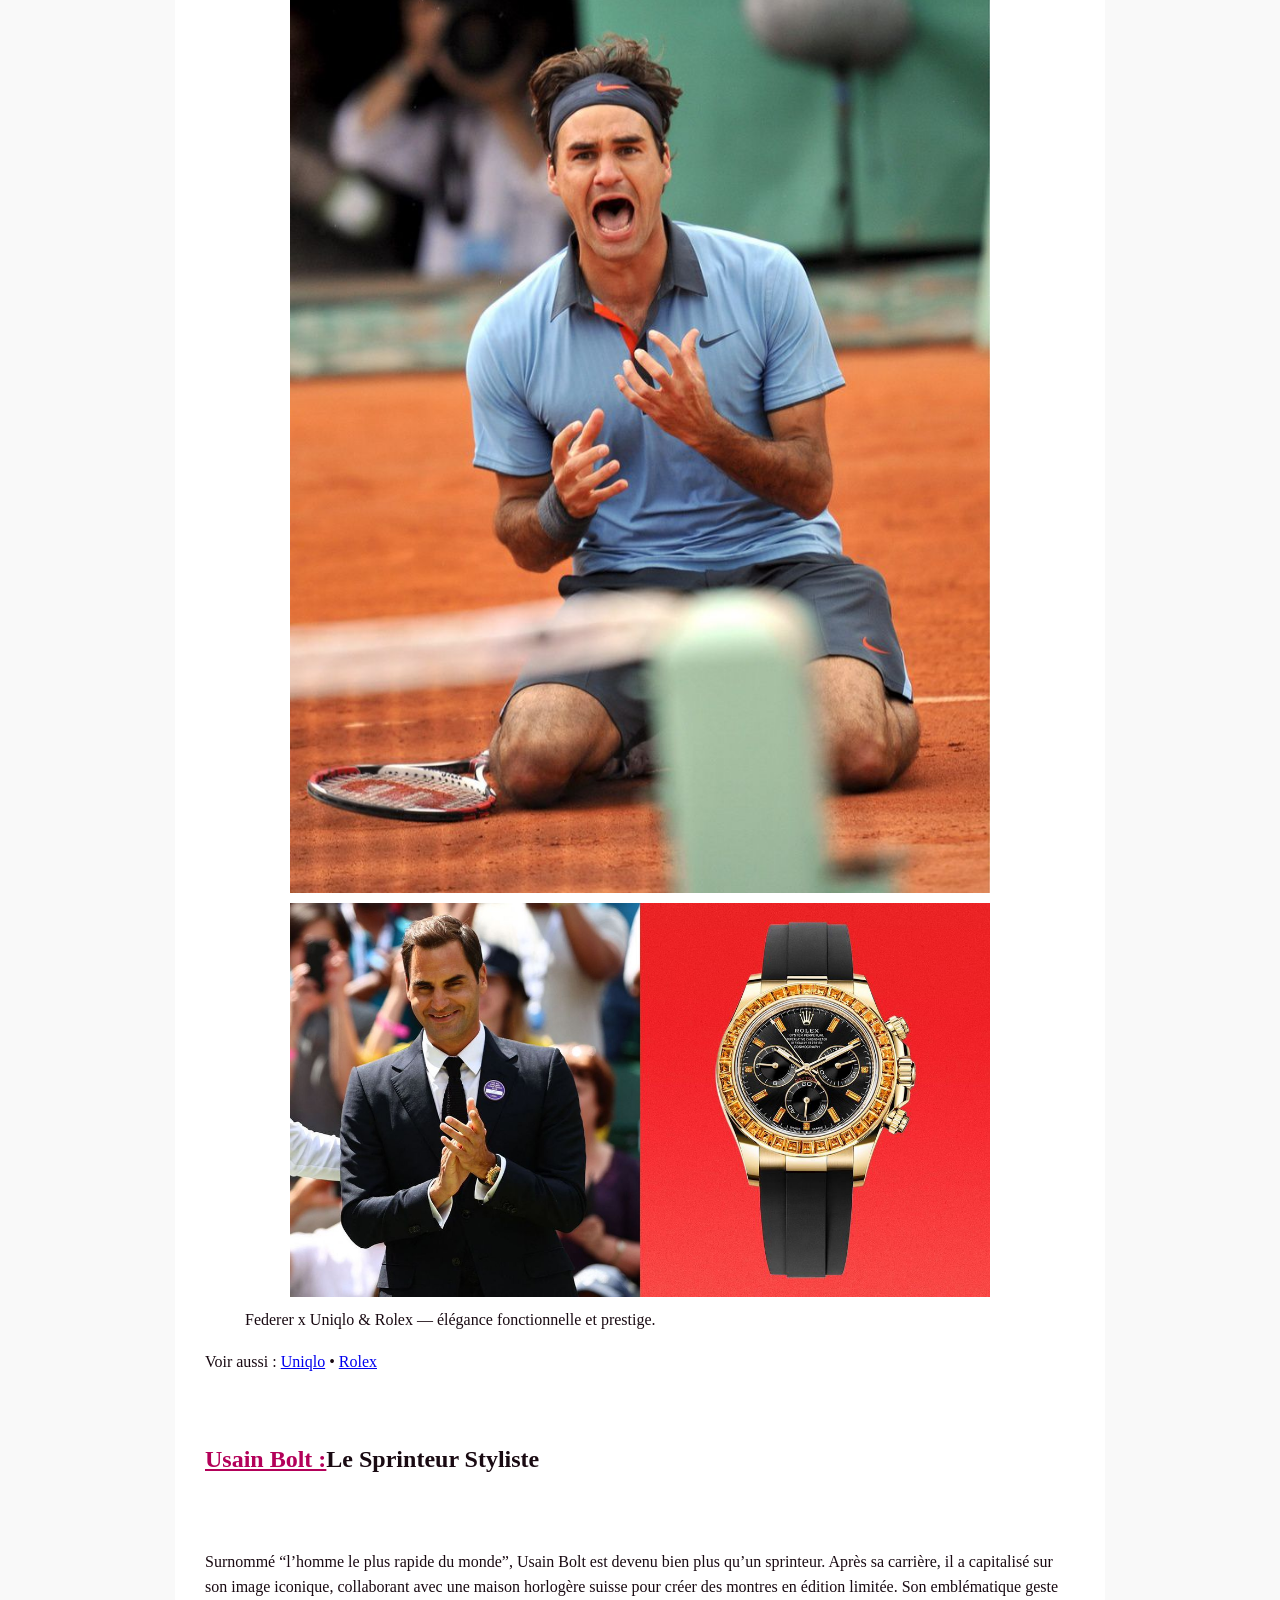
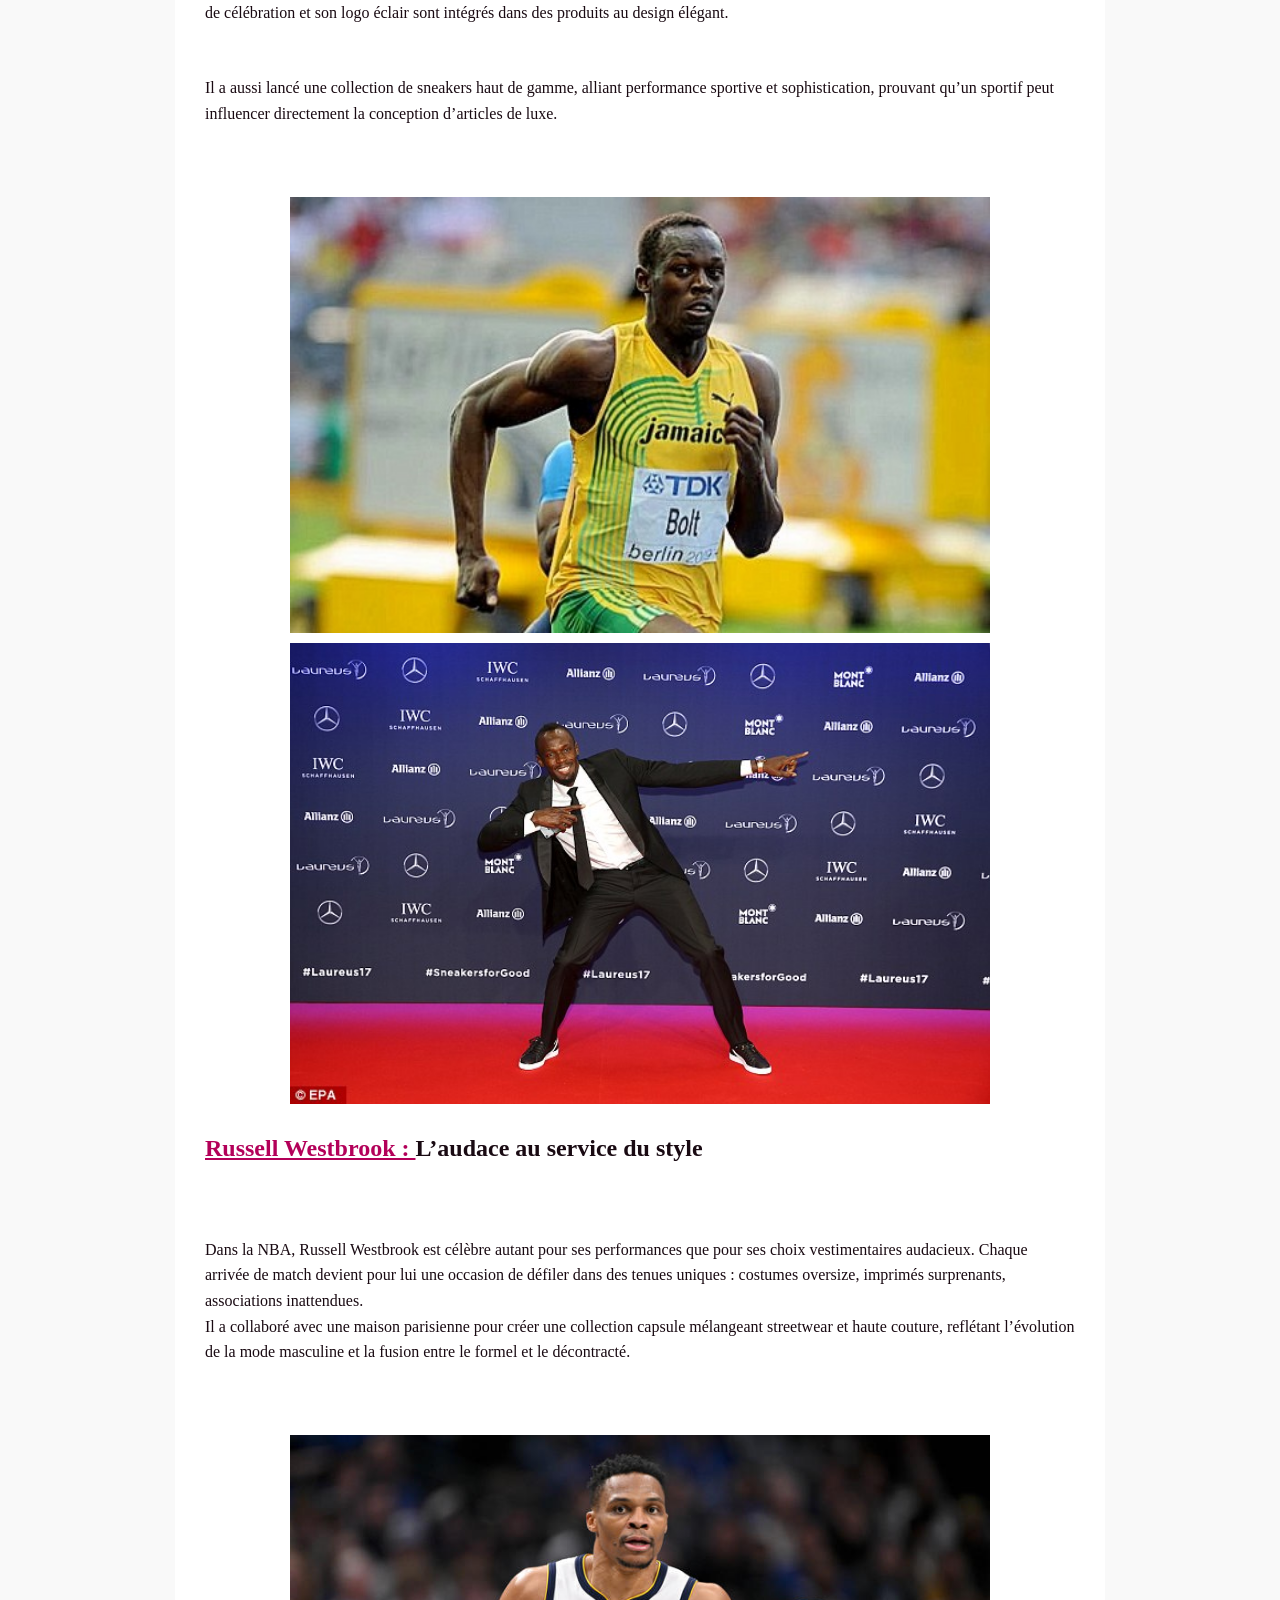
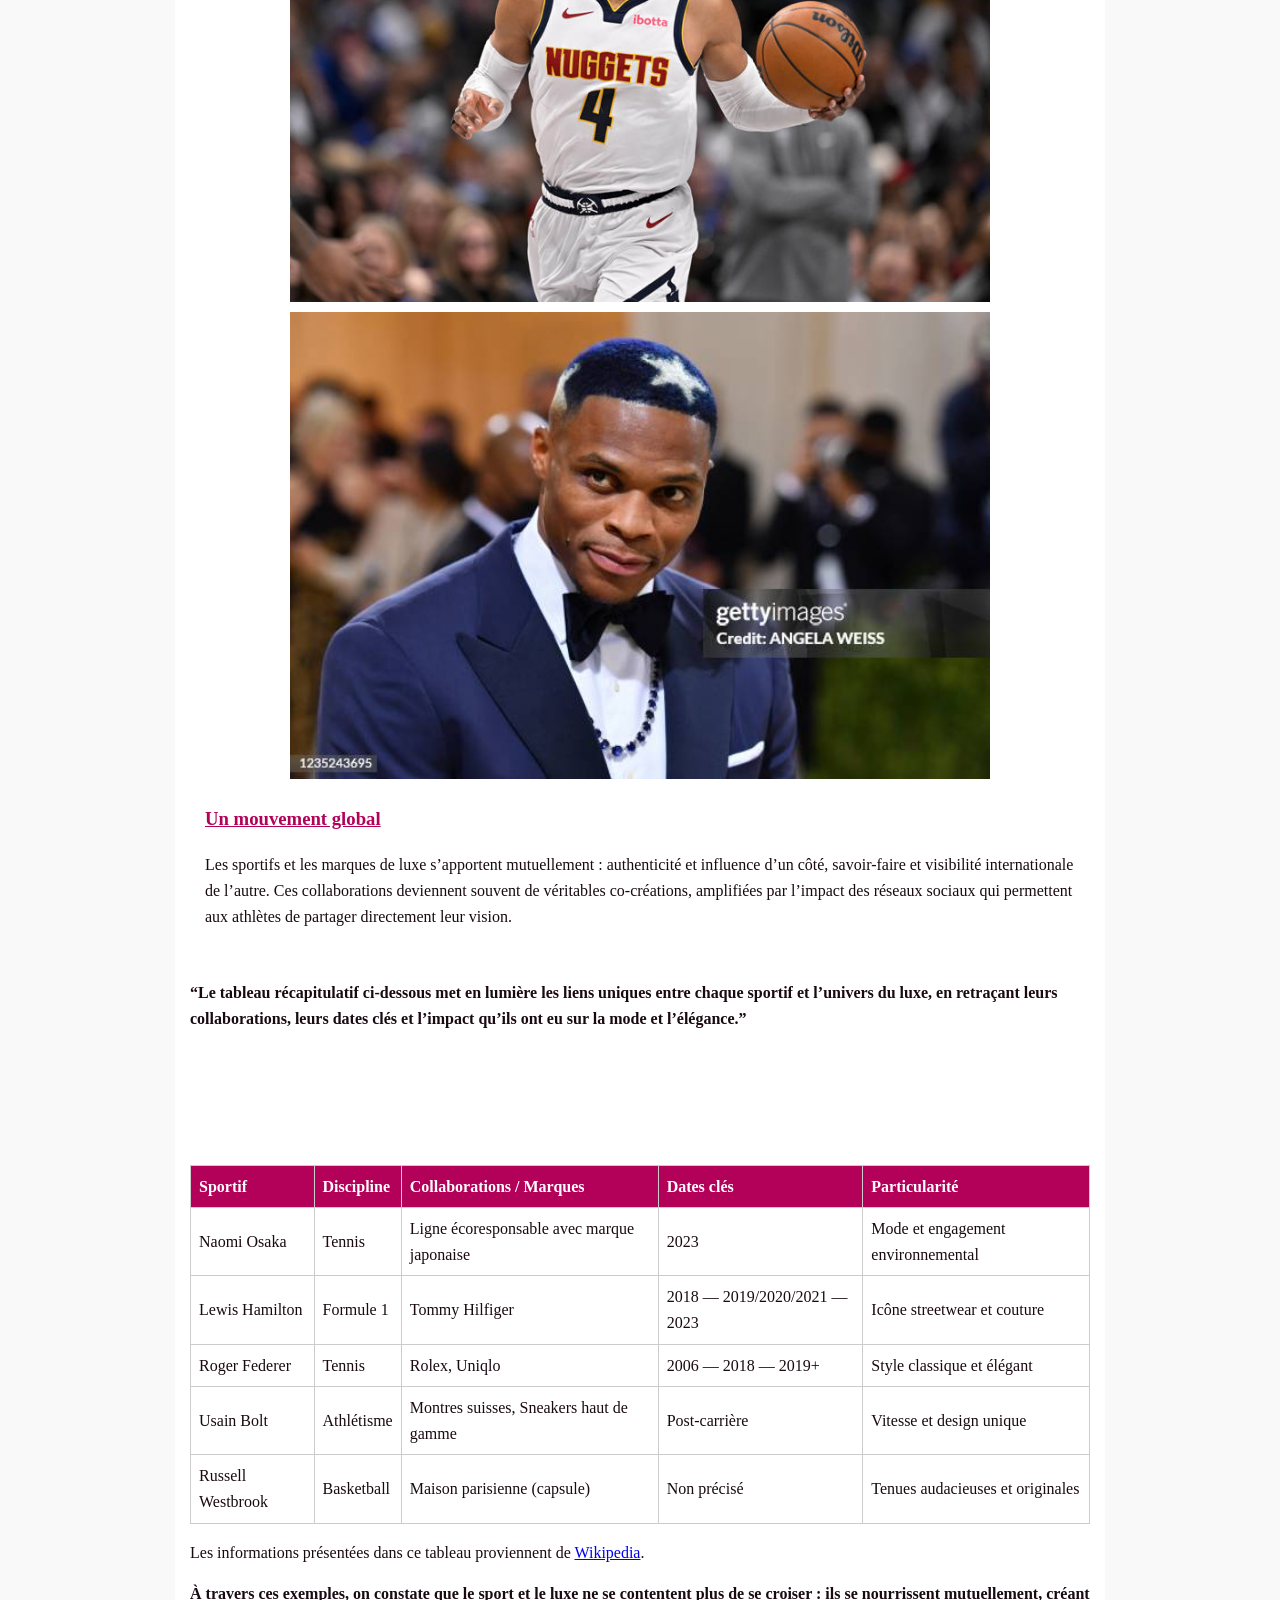
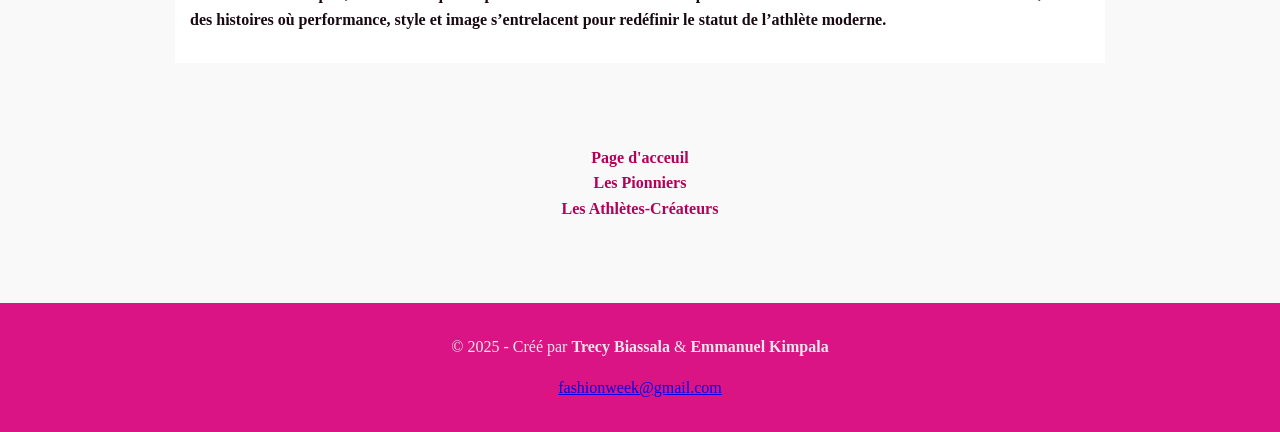
<file: page2.html>
<!DOCTYPE html>
<html lang="fr">
    <head>
        <meta charset="UTF-8">
        <title>Le Luxe S'Embarque </title>
        <link rel="stylesheet"  href="style.css">
    </head>
    <body>
        <header>
            <h1> Le Luxe S'Embarque : Sport & Haute-Couture</h1>
        </header>
        <article>
          <img src="Louisvuitton.jpg" alt="cristiano&messi" class="mode">

    <h2 class="pionniers">Le sport habille désormais ses victoires de luxe</h2>
  <section>
      Le sport et la mode ont longtemps été perçus comme deux univers distincts : d’un côté, l’arène où se disputent les performances physiques, de l’autre, les podiums où s’expriment l’art du style et de l’élégance.
       Pourtant, depuis plusieurs années, une passerelle solide s’est construite entre ces mondes. 
      Désormais, il n’est plus rare de voir un champion ou une championne se réinventer en icône fashion, collaborer avec de grandes maisons de couture, ou même lancer sa propre marque.
       Ce phénomène, qui associe prestige, innovation et image, s’illustre parfaitement dans le parcours de figures comme Serena Williams, Usain Bolt, Russell Westbrook ou Naomi Osaka.
       </section><br>
       <img src="image20.jpg" alt="sport" class="mode">

  <section>
    <h2><a class="pionniers" href="https://www.instagram.com/naomiosaka?igsh=YXR2NXFuZDZ5OTV5">Naomie Osaka :</a> l’engagement écoresponsable</h2>
    <br>
      Naomi Osaka, jeune star du tennis, se distingue par ses prises de position sociales et environnementales. En 2023, elle lance une ligne de vêtements écoresponsables en partenariat avec une grande marque japonaise, utilisant des matériaux recyclés et une production éthique. <br>
      Son approche prouve que le sport et le luxe peuvent aussi être au service de causes importantes, et pas seulement de l’esthétique.
    </section>
    <img src="image17.jpg" alt="Naomie osaka" class="mode">
    <img src="naomie1.jpg" alt="Naomie ossaka" class="mode">

<section>
    <h2><a class="pionniers" href="https://www.instagram.com/lewishamilton?igsh=MTFmMmtrencwMTZhdQ==">lewis Hamilton : </a>Du paddock au podium mode</h2>
    
    <p>
        Septuple champion du monde de Formule 1, Lewis Hamilton s’est imposé comme une icône de style
        en s’associant avec <strong class="val">Tommy Hilfiger</strong>. À partir de 2018, ses collections capsules
        mêlent coupes sport, matières techniques et influences streetwear. Hamilton utilise la mode comme
        un langage visuel : silhouettes oversize, jeux de superpositions, couleurs franches — une façon
        d’affirmer ses convictions et son identité bien au-delà des paddocks. Ses apparitions en front-row
        et ses looks travaillés ont fait de lui un invité régulier des Fashion Weeks, prouvant qu’un pilote
        peut devenir une référence stylistique à part entière.
    </p>

    <figure>
       <img src="lewis2.jpg" alt="Lewis Hamilton" class="mode"><br>
        <img src="lewis.jpg" alt="Lewis Hamilton" class="mode">
        <figcaption>Hamilton x Tommy Hilfiger — sport, street et couture.</figcaption>
    </figure>

    <p>
        À lire : <a href="https://www.tommy.com" target="_blank" rel="Hamilton">Collections Tommy Hilfiger</a>
        
    </p>

</section>


<section>
    <h2><a class="pionniers" href="https://www.instagram.com/rogerfederer?igsh=MWdtbnVscmptd2llcA=="> Roger Federer : </a> gentleman du court</h2>
    
    <p>
        Roger Federer a façonné une image d’élégance discrète et de précision qui dépasse largement le tennis.
        En 2018, il surprend le monde en rejoignant <strong class="val">Uniqlo</strong> pour un contrat long terme, 
        troquant le swoosh pour une esthétique épurée, fonctionnelle et intemporelle. Ambassadeur 
        <strong class="val">Rolex</strong> depuis 2006, il incarne aussi l’excellence de l’horlogerie suisse : rigueur,
        durabilité et raffinement. Ses entrées en Grand Chelem, costumes ajustés et choix de matières nobles
        ont installé un “classic chic” devenu sa signature. Federer montre qu’un athlète peut raconter
        une histoire de style cohérente : sobriété, confort, et détails maîtrisés.
    </p>

    <figure>
       <img src="roger2.jpg" alt="roger federer" class="mode">
        <img src="roger.jpg" alt="Roger Federer" class="mode">
        <figcaption>Federer x Uniqlo & Rolex — élégance fonctionnelle et prestige.</figcaption>
    </figure>

    <p >
        Voir aussi : 
        <a href="https://www.uniqlo.com" target="_blank" rel="roger">Uniqlo</a> •
        <a href="https://www.rolex.com" target="_blank" rel="federer">Rolex</a>
    </p>
    
</section>


  <section>
    <h2><a class="pionniers" href="https://www.instagram.com/usainbolt?igsh=MTVqOHByODltYzhsNQ==">Usain Bolt :</a>Le Sprinteur Styliste</h2>
    </section>
    <section>
      Surnommé “l’homme le plus rapide du monde”, Usain Bolt est devenu bien plus qu’un sprinteur. Après sa carrière, il a capitalisé sur son image iconique, collaborant avec une maison horlogère suisse pour créer des montres en édition limitée. Son emblématique geste de célébration et son logo éclair sont intégrés dans des produits au design élégant.
    </section>
    <section>
      Il a aussi lancé une collection de sneakers haut de gamme, alliant performance sportive et sophistication, prouvant qu’un sportif peut influencer directement la conception d’articles de luxe.
    </section><br>
    <img src="image18.jpeg" alt="Usain Bolt" class="mode">
    <img src="image22.jpg" alt="Usains Bolt" class="mode">
  <section>
    <h2><a class="pionniers" href="https://www.instagram.com/russwest44?igsh=OXQ2dzNlNWpnMHo0">  Russell Westbrook : </a>L’audace au service du style</h2>
    </section>
    <section>
      Dans la NBA, Russell Westbrook est célèbre autant pour ses performances que pour ses choix vestimentaires audacieux. Chaque arrivée de match devient pour lui une occasion de défiler dans des tenues uniques : costumes oversize, imprimés surprenants, associations inattendues.
<br>
      Il a collaboré avec une maison parisienne pour créer une collection capsule mélangeant streetwear et haute couture, reflétant l’évolution de la mode masculine et la fusion entre le formel et le décontracté.
    </section><br>
    <img src="image19.jpeg" alt="Russel Westbrook" class="mode">
    <img src="image23.jpg"alt="rusell westbrook" class="mode">


  <section>
    <h3 class="pionniers">Un mouvement global</h3>
      <p>Les sportifs et les marques de luxe s’apportent mutuellement : authenticité et influence d’un côté, savoir-faire et visibilité internationale de l’autre. Ces collaborations deviennent souvent de véritables co-créations, amplifiées par l’impact des réseaux sociaux qui permettent aux athlètes de partager directement leur vision. </p>
  </section>
  <p><strong>“Le tableau récapitulatif ci-dessous met en lumière les liens uniques entre chaque sportif et l’univers du luxe, en retraçant leurs collaborations, leurs dates clés et l’impact qu’ils ont eu sur la mode et l’élégance.”</strong></p>

  <table>
    <tr>
      <th>Sportif</th>
      <th>Discipline</th>
      <th>Collaborations / Marques</th>
      <th>Dates clés</th>
      <th>Particularité</th>
    </tr>

    <tr>
      <td>Naomi Osaka</td><br>
      <td>Tennis</td><br>
      <td>Ligne écoresponsable avec marque japonaise</td><br>
      <td>2023</td><br>
      <td>Mode et engagement environnemental</td>
    </tr>
    <tr>
      <td>Lewis Hamilton</td>
      <td>Formule 1</td>
      <td>Tommy Hilfiger</td>
      <td>2018 — 2019/2020/2021 — 2023</td>
      <td>Icône streetwear et couture</td>
    </tr>
    <tr>
      <td>Roger Federer</td>
      <td>Tennis</td>
      <td>Rolex, Uniqlo</td>
      <td>2006 — 2018 — 2019+</td>
      <td>Style classique et élégant</td>
    </tr>
    <tr>
      <td>Usain Bolt</td>
      <td>Athlétisme</td>
      <td>Montres suisses, Sneakers haut de gamme</td>
      <td>Post-carrière</td>
      <td>Vitesse et design unique</td>
    </tr>
    <tr>
      <td>Russell Westbrook</td>
      <td>Basketball</td>
      <td>Maison parisienne (capsule)</td>
      <td>Non précisé</td>
      <td>Tenues audacieuses et originales</td>
    </tr>
</table>
<p>Les informations présentées dans ce tableau proviennent de <a href="https://www.wikipedia.org/" target="_blank">Wikipedia</a>.</p>
<p><strong>À travers ces exemples, on constate que le sport et le luxe ne se contentent plus de se croiser : ils se nourrissent mutuellement, créant des histoires où performance, style et image s’entrelacent pour redéfinir le statut de l’athlète moderne.</strong></p>

</article><br> <br>
<nav>
            <a href="index.html">Page d'acceuil</a><br>
            <a href="page1.html">Les Pionniers</a><br>
             <a href="page3.html">Les Athlètes-Créateurs</a><br>
        </nav><br> <br>
  <footer>
            <p>&copy; 2025 - Créé par <strong>Trecy Biassala</strong> & <strong>Emmanuel Kimpala</strong></p>
            <p><a href="fashionweek@gmail.com">fashionweek@gmail.com </a></p>
        </footer>
    </body>
</file>
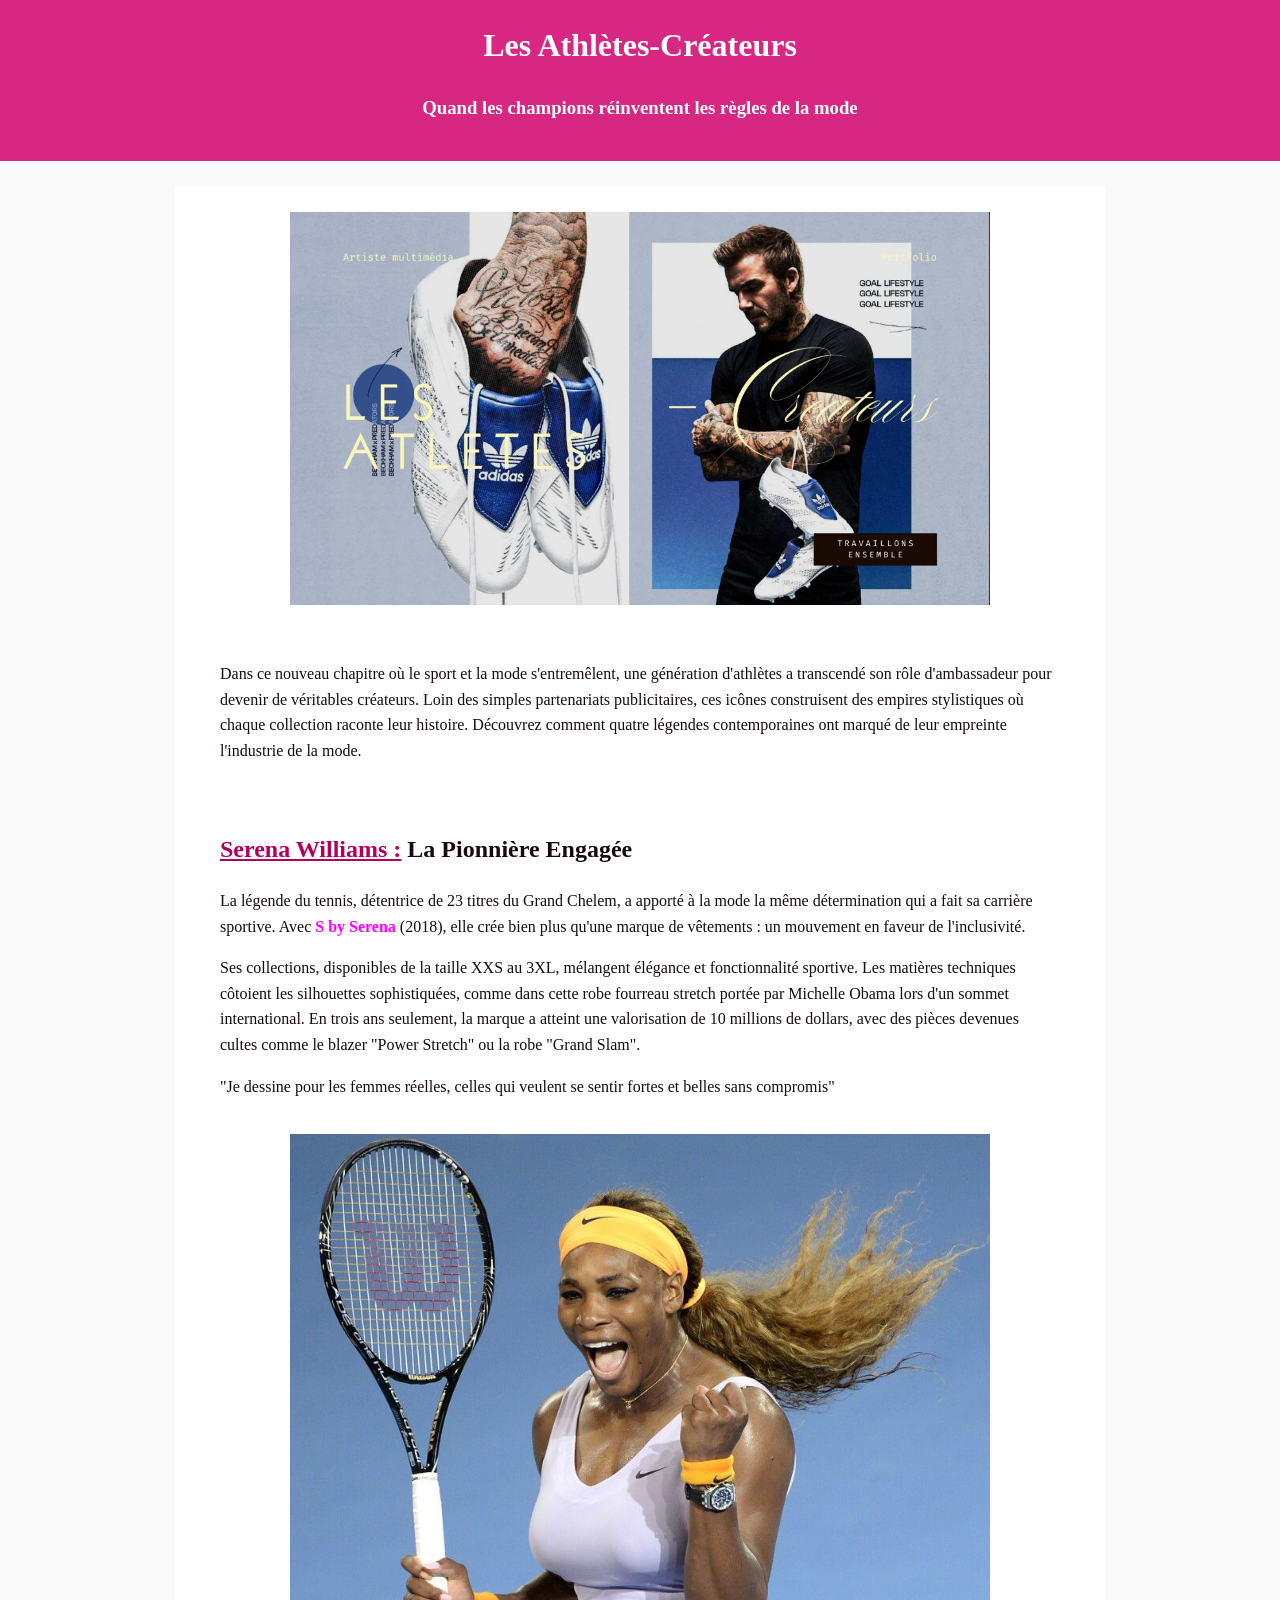
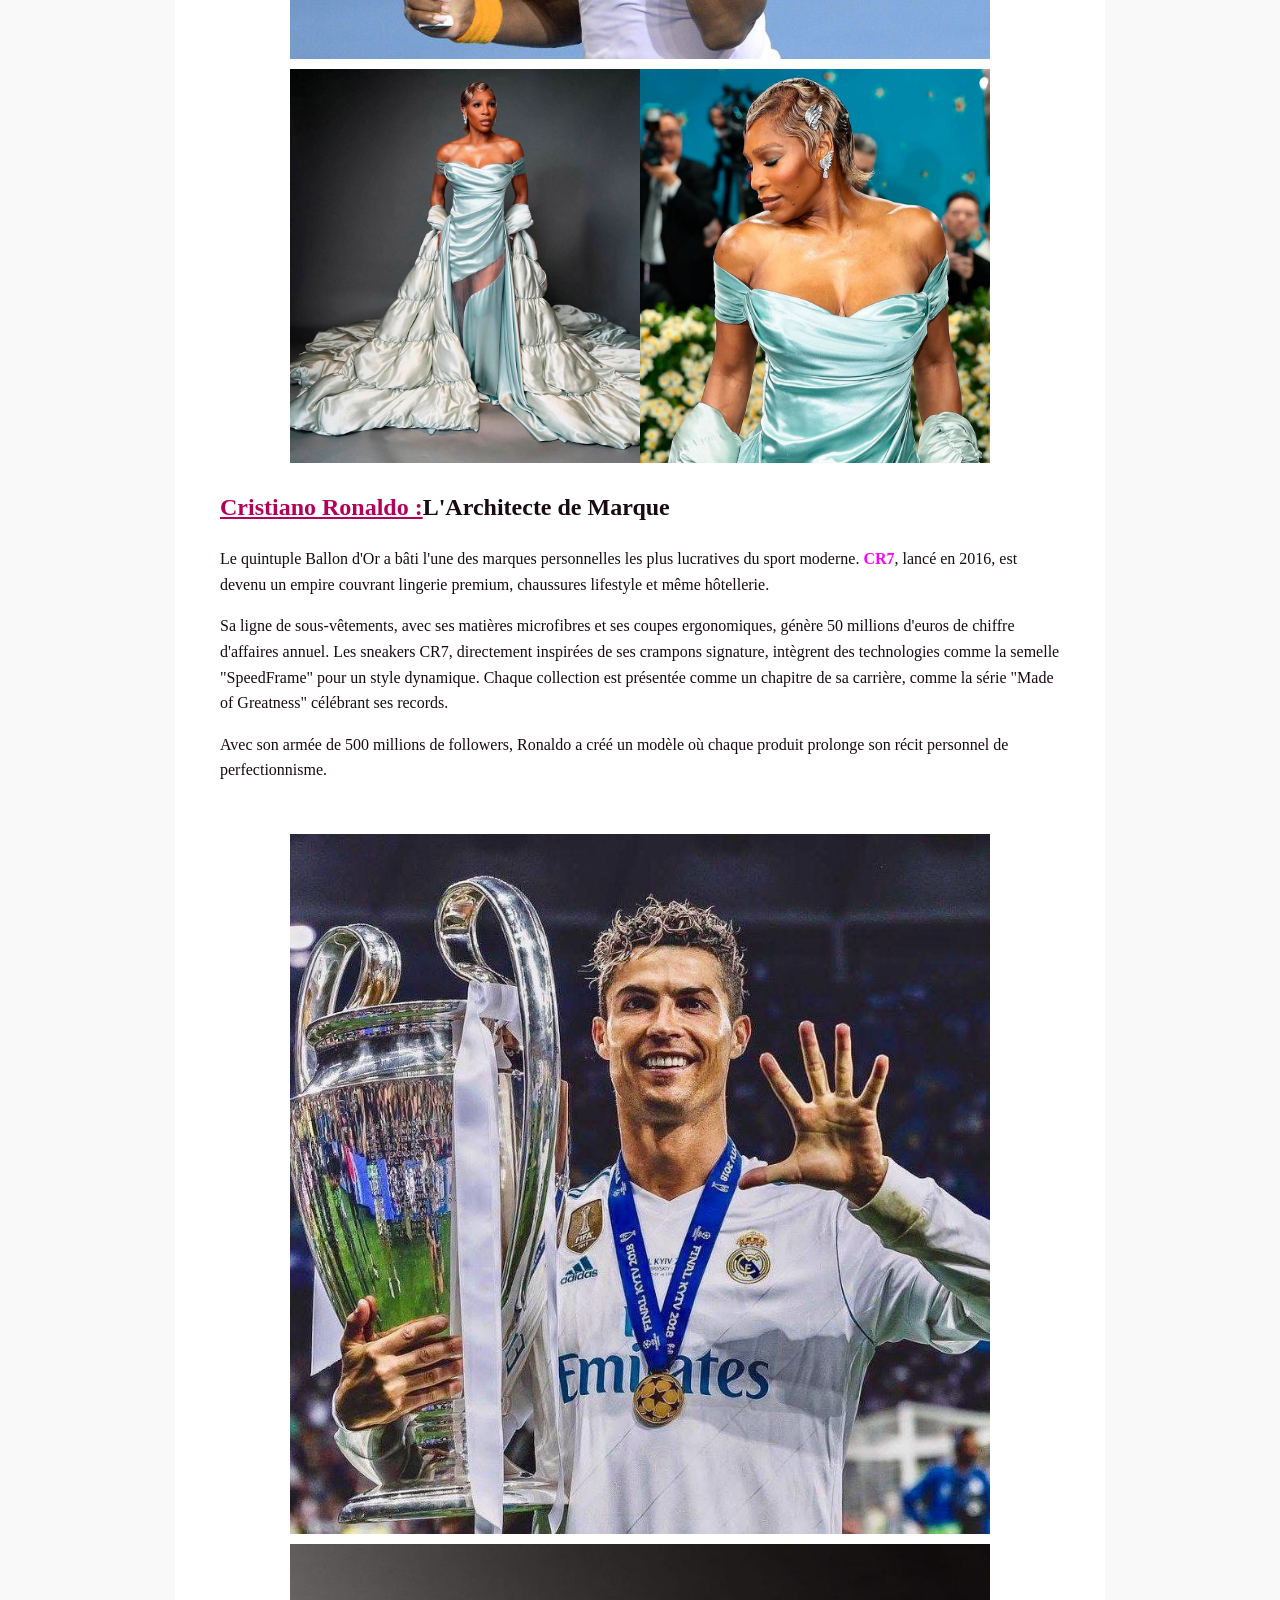
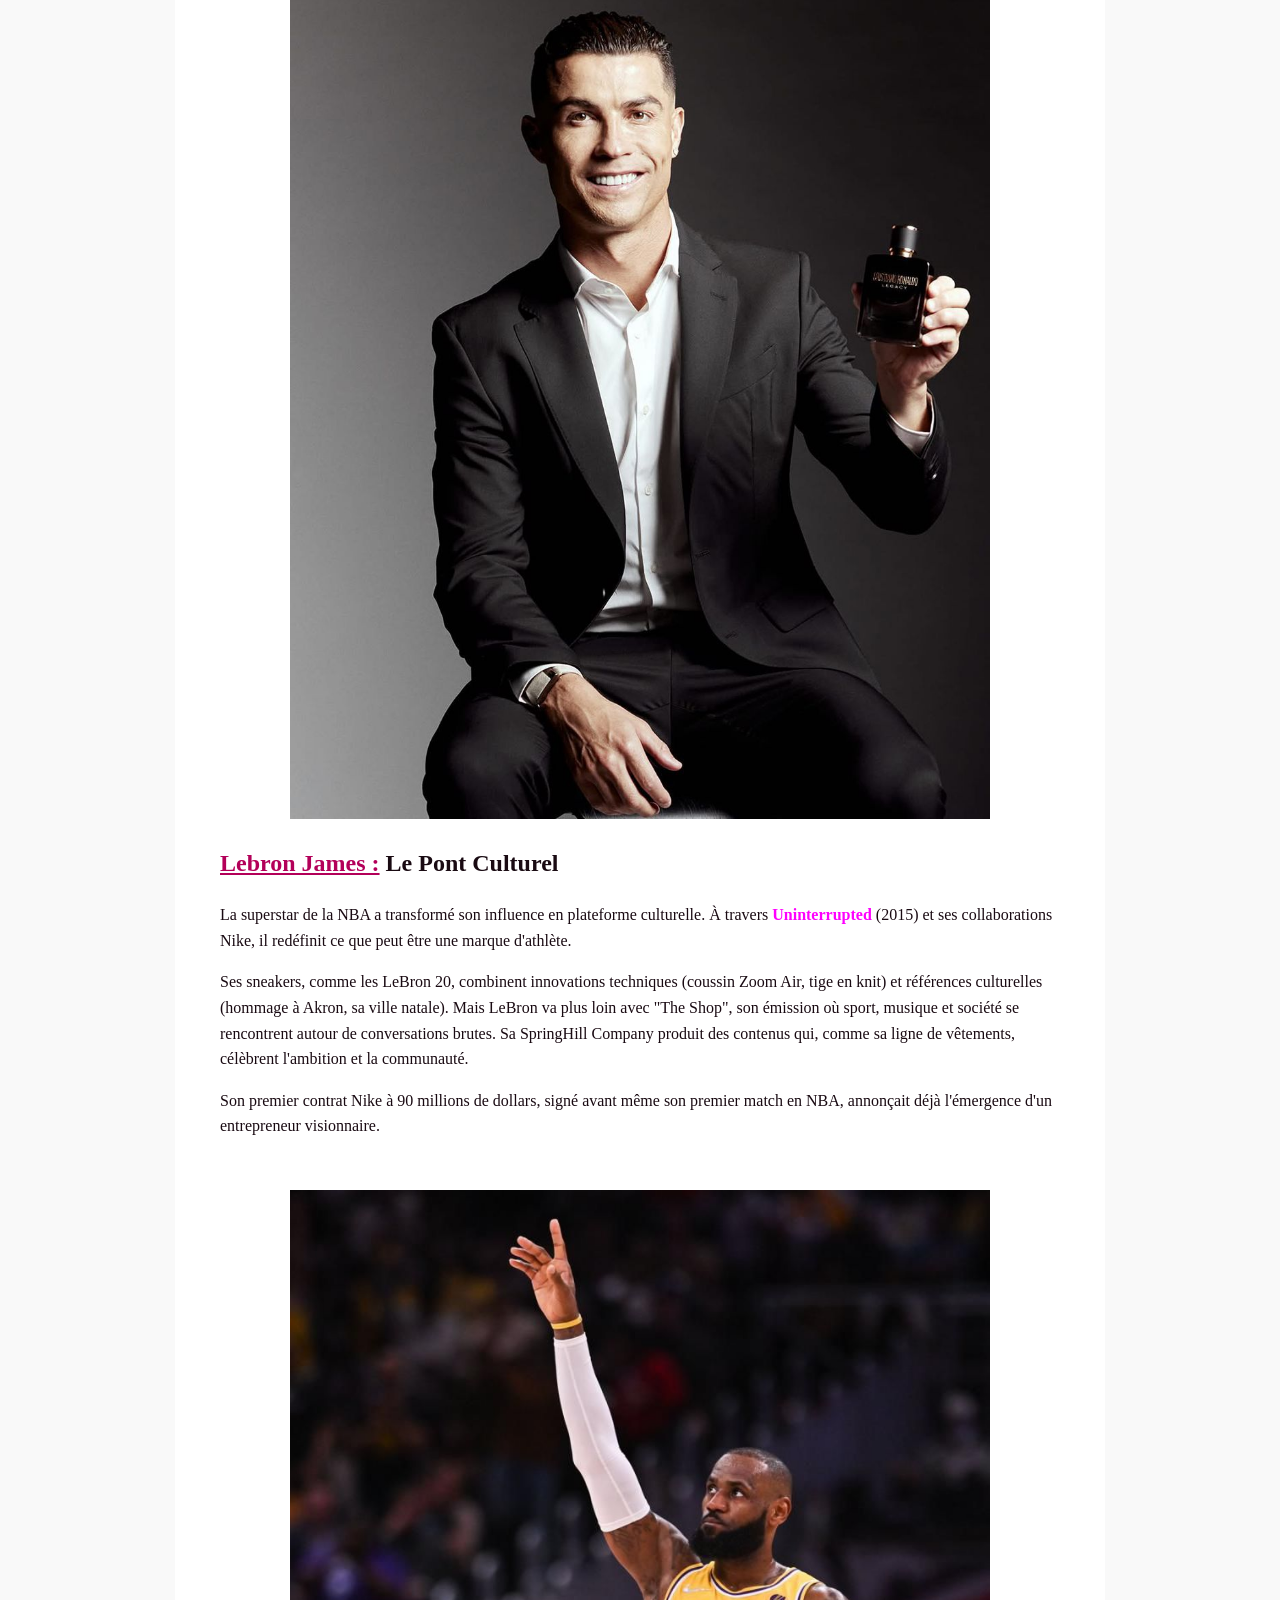
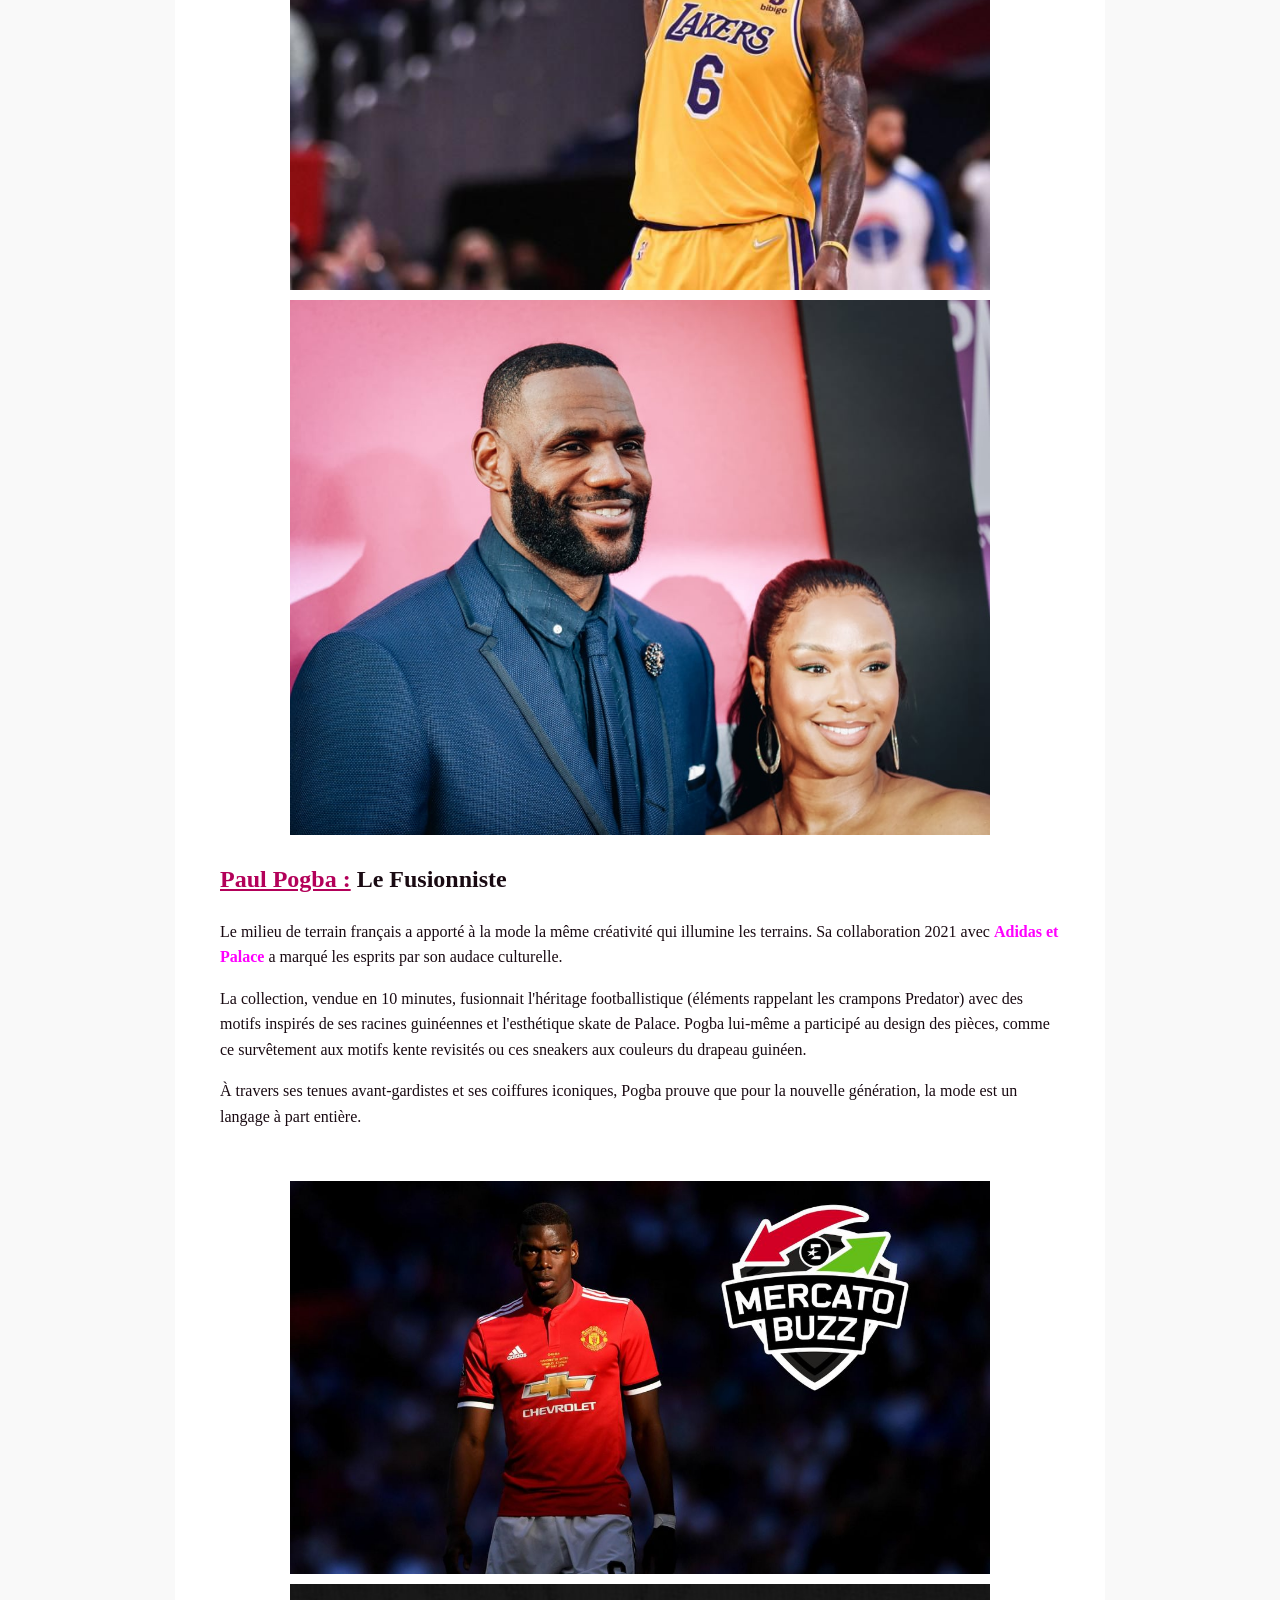
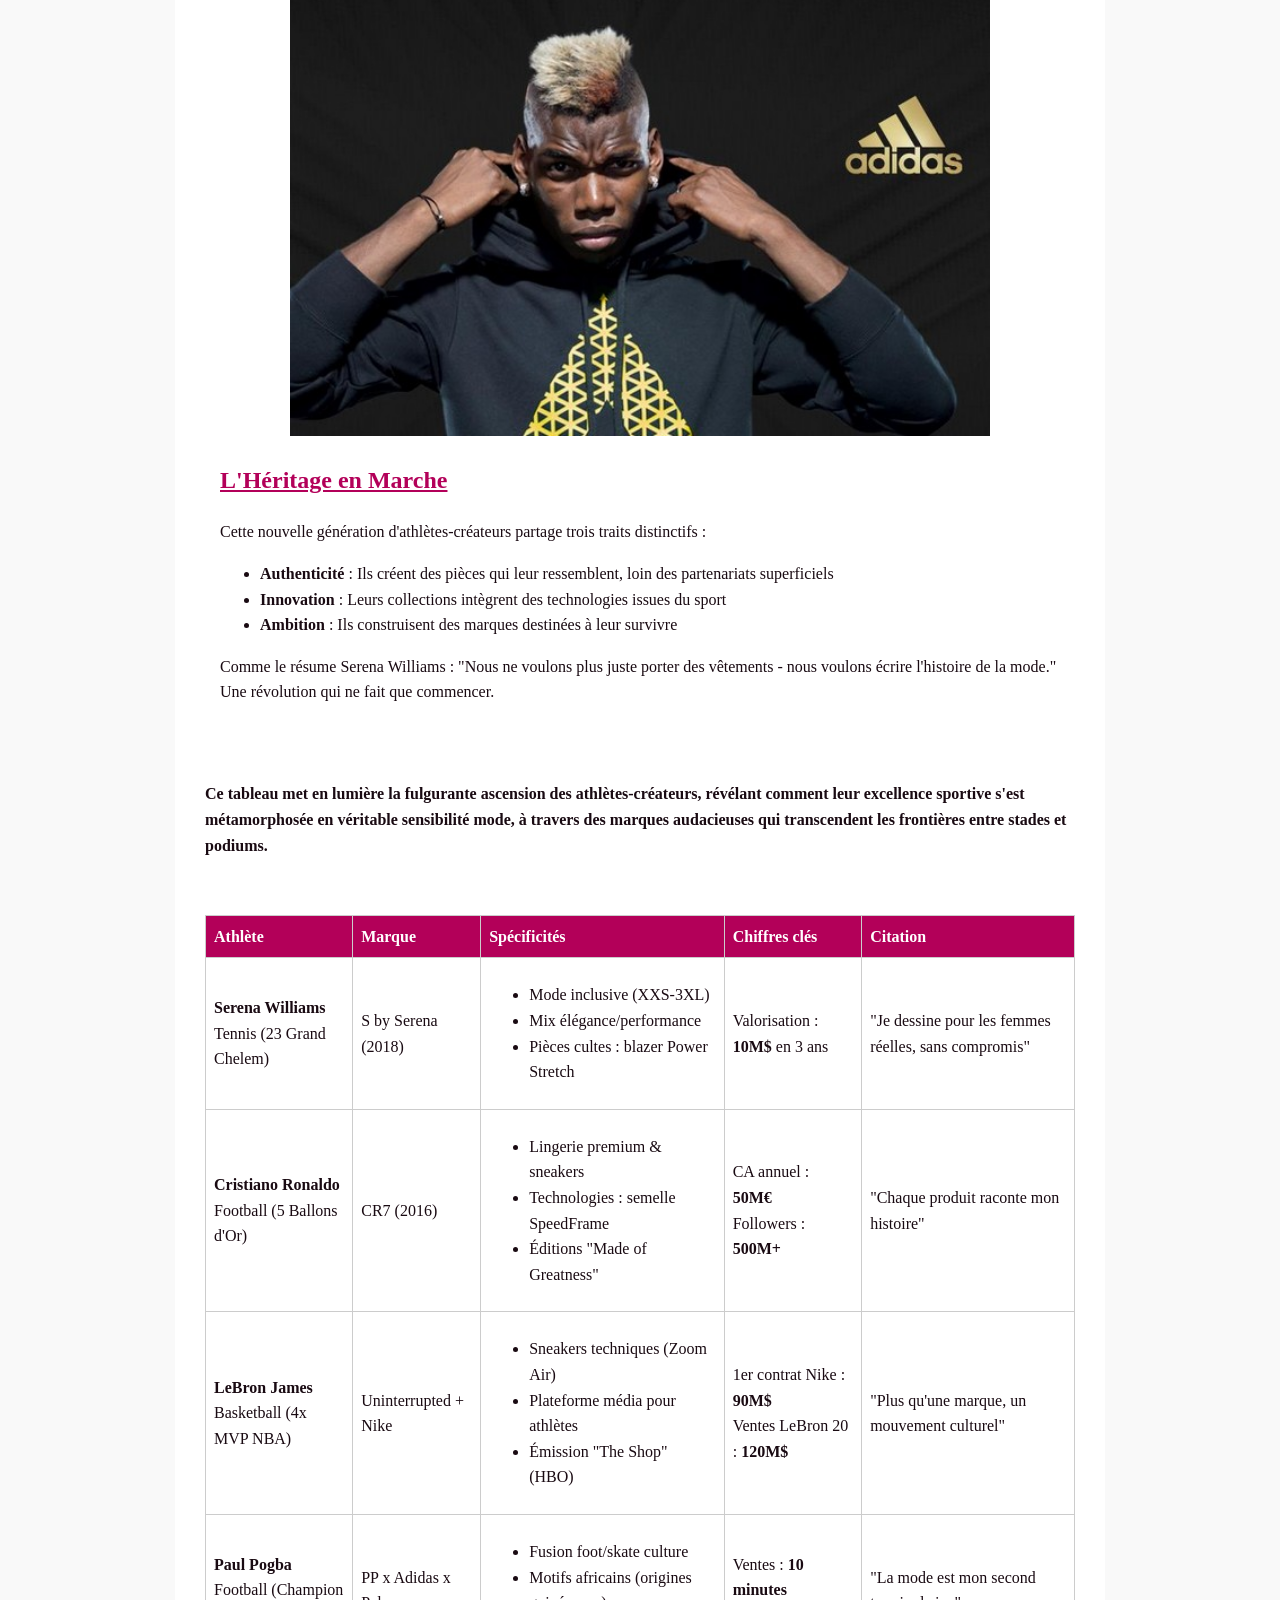
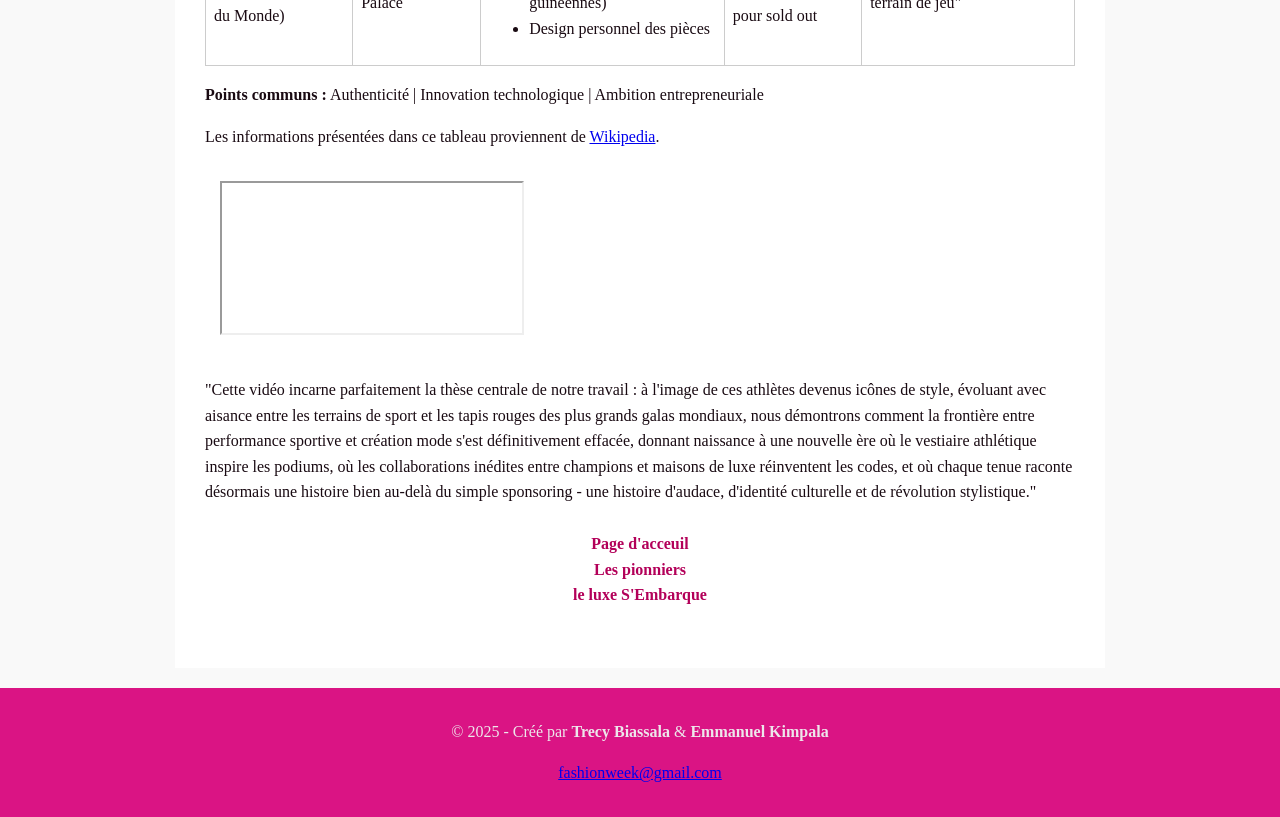
<file: page3.html>
<!DOCTYPE html>
<html lang="fr">
    <head>
        <meta charset="UTF-8">
        <title>Les Athlètes-Créateurs </title>
        <link rel="stylesheet"  href="style.css">
    </head>

    <body>
        <header>
            <h1>Les Athlètes-Créateurs</h1>
            <h3>Quand les champions réinventent les règles de la mode</h3>
        </header><br>
    <article>
         <img src="Atlètes créateurs.jpg" alt="Athlètes-Créateurs" class="mode">
        <main>
        <section>
        <p>Dans ce nouveau chapitre où le sport et la mode s'entremêlent, une génération d'athlètes a transcendé son rôle d'ambassadeur pour devenir de véritables créateurs. Loin des simples partenariats publicitaires, ces icônes construisent des empires stylistiques où chaque collection raconte leur histoire. Découvrez comment quatre légendes contemporaines ont marqué de leur empreinte l'industrie de la mode.</p>
    </section>

    <section>
        <h2><a class="pionniers" href="https://www.instagram.com/serenawilliams?igsh=MXV2bzF4N2Z6d3o3bg=="> Serena Williams :</a> La Pionnière Engagée</h2>
        <p>La légende du tennis, détentrice de 23 titres du Grand Chelem, a apporté à la mode la même détermination qui a fait sa carrière sportive. Avec <strong class="val">S by Serena</strong> (2018), elle crée bien plus qu'une marque de vêtements : un mouvement en faveur de l'inclusivité.</p>
        <p>Ses collections, disponibles de la taille XXS au 3XL, mélangent élégance et fonctionnalité sportive. Les matières techniques côtoient les silhouettes sophistiquées, comme dans cette robe fourreau stretch portée par Michelle Obama lors d'un sommet international. En trois ans seulement, la marque a atteint une valorisation de 10 millions de dollars, avec des pièces devenues cultes comme le blazer "Power Stretch" ou la robe "Grand Slam".</p>
        "Je dessine pour les femmes réelles, celles qui veulent se sentir fortes et belles sans compromis"
    </section>
    <img src="image6.jpg" alt="serena" class="mode" >
    <img src="image21.jpg" alt="serena" class="mode">
    <section>
        <h2><a class="pionniers" href="https://www.instagram.com/cristiano?igsh=YXFuMmxtdHJuYnJn"> Cristiano Ronaldo :</a>L'Architecte de Marque</h2>
        <p>Le quintuple Ballon d'Or a bâti l'une des marques personnelles les plus lucratives du sport moderne. <strong class="val">CR7</strong>, lancé en 2016, est devenu un empire couvrant lingerie premium, chaussures lifestyle et même hôtellerie.</p>
        <p>Sa ligne de sous-vêtements, avec ses matières microfibres et ses coupes ergonomiques, génère 50 millions d'euros de chiffre d'affaires annuel. Les sneakers CR7, directement inspirées de ses crampons signature, intègrent des technologies comme la semelle "SpeedFrame" pour un style dynamique. Chaque collection est présentée comme un chapitre de sa carrière, comme la série "Made of Greatness" célébrant ses records.</p>
        <p>Avec son armée de 500 millions de followers, Ronaldo a créé un modèle où chaque produit prolonge son récit personnel de perfectionnisme.</p>
    </section>
<img src="cristiano.jpg" alt="cristiano" class="mode" >
<img src="critiano1.jpg" alt="cristiano" class="mode" >
    <section>
        <h2><a class="pionniers" href="https://www.instagram.com/kingjames?igsh=MWx1NHhjbnlqaTBidg==">Lebron James :</a> Le Pont Culturel</h2>
        <p>La superstar de la NBA a transformé son influence en plateforme culturelle. À travers <strong class="val">Uninterrupted</strong> (2015) et ses collaborations Nike, il redéfinit ce que peut être une marque d'athlète.</p>
        <p>Ses sneakers, comme les LeBron 20, combinent innovations techniques (coussin Zoom Air, tige en knit) et références culturelles (hommage à Akron, sa ville natale). Mais LeBron va plus loin avec "The Shop", son émission où sport, musique et société se rencontrent autour de conversations brutes. Sa SpringHill Company produit des contenus qui, comme sa ligne de vêtements, célèbrent l'ambition et la communauté.</p>
        <p>Son premier contrat Nike à 90 millions de dollars, signé avant même son premier match en NBA, annonçait déjà l'émergence d'un entrepreneur visionnaire.</p>
    </section>
    <img src="lebron james.jpg" alt="lebron james" class="mode" >
    <img src="lebron james2.jpeg" alt="lebron james" class="mode" >

    <section>
        <h2><a class="pionniers" href="https://www.instagram.com/paulpogba?igsh=MThkOWZ3a3dlZGk3eA==" >Paul Pogba :</a> Le Fusionniste</h2>
        <p>Le milieu de terrain français a apporté à la mode la même créativité qui illumine les terrains. Sa collaboration 2021 avec <strong class="val">Adidas et Palace</strong> a marqué les esprits par son audace culturelle.</p>
        <p>La collection, vendue en 10 minutes, fusionnait l'héritage footballistique (éléments rappelant les crampons Predator) avec des motifs inspirés de ses racines guinéennes et l'esthétique skate de Palace. Pogba lui-même a participé au design des pièces, comme ce survêtement aux motifs kente revisités ou ces sneakers aux couleurs du drapeau guinéen.</p>
        <p>À travers ses tenues avant-gardistes et ses coiffures iconiques, Pogba prouve que pour la nouvelle génération, la mode est un langage à part entière.</p>
    </section>
<img src="paul pogba2.jpg" alt="Pogba" class="mode">
<img src="pogba-adidas.jpg" alt=" " class="mode">
    <section>
        <h2 class="pionniers">L'Héritage en Marche</h2>
        <p>Cette nouvelle génération d'athlètes-créateurs partage trois traits distinctifs :</p>
        <ul>
            <li><strong>Authenticité</strong> : Ils créent des pièces qui leur ressemblent, loin des partenariats superficiels</li>
            <li><strong>Innovation</strong> : Leurs collections intègrent des technologies issues du sport</li>
            <li><strong>Ambition</strong> : Ils construisent des marques destinées à leur survivre</li>
        </ul>
        <p>Comme le résume Serena Williams : "Nous ne voulons plus juste porter des vêtements - nous voulons écrire l'histoire de la mode." Une révolution qui ne fait que commencer.</p>
        <br>
        </section>
        <p><strong>Ce tableau met en lumière la fulgurante ascension des athlètes-créateurs, révélant comment leur excellence sportive s'est métamorphosée en véritable sensibilité mode, à travers des marques audacieuses qui transcendent les frontières entre stades et podiums.</strong></p>
        <table>
                    <tr>
                        <th>Athlète</th>
                        <th>Marque</th>
                        <th>Spécificités</th>
                        <th>Chiffres clés</th>
                        <th>Citation</th>
                    </tr>
                    
                    <tr>
                        <td><strong>Serena Williams</strong><br>Tennis (23 Grand Chelem)</td>
                        <td >S by Serena (2018)</td>
                        <td>
                            <ul>
                                <li>Mode inclusive (XXS-3XL)</li>
                                <li>Mix élégance/performance</li>
                                <li>Pièces cultes : blazer Power Stretch</li>
                            </ul>
                        </td>
                        <td >
                            Valorisation : <br><strong>10M$</strong> en 3 ans
                        </td>
                        <td>
                            "Je dessine pour les femmes réelles, sans compromis"
                        </td>
                    </tr>
                    
            
                    <tr>
                        <td><strong>Cristiano Ronaldo</strong><br>Football (5 Ballons d'Or)</td>
                        <td >CR7 (2016)</td>
                        <td>
                            <ul>
                                <li>Lingerie premium & sneakers</li>
                                <li>Technologies : semelle SpeedFrame</li>
                                <li>Éditions "Made of Greatness"</li>
                            </ul>
                        </td>
                        <td >
                            CA annuel : <br><strong>50M€</strong><br>
                            Followers : <strong>500M+</strong>
                        </td>
                        <td>
                            "Chaque produit raconte mon histoire"
                        </td>
                    </tr>
                    
    
                    <tr>
                        <td><strong>LeBron James</strong><br>Basketball (4x MVP NBA)</td>
                        <td >Uninterrupted + Nike</td>
                        <td>
                            <ul>
                                <li>Sneakers techniques (Zoom Air)</li>
                                <li>Plateforme média pour athlètes</li>
                                <li>Émission "The Shop" (HBO)</li>
                            </ul>
                        </td>
                        <td >
                            1er contrat Nike : <br><strong>90M$</strong><br>
                            Ventes LeBron 20 : <strong>120M$</strong>
                        </td>
                        <td>
                            "Plus qu'une marque, un mouvement culturel"
                        </td>
                    </tr>
                    

                    <tr>
                        <td><strong>Paul Pogba</strong><br>Football (Champion du Monde)</td>
                        <td >PP x Adidas x Palace</td>
                        <td>
                            <ul>
                                <li>Fusion foot/skate culture</li>
                                <li>Motifs africains (origines guinéennes)</li>
                                <li>Design personnel des pièces</li>
                            </ul>
                        </td>
                        <td >
                            Ventes : <strong>10 minutes</strong><br>pour sold out
                        </td>
                        <td>
                            "La mode est mon second terrain de jeu"
                        </td>
                    </tr>
            </table>

     <p>  <strong>Points communs :</strong> Authenticité | Innovation technologique | Ambition entrepreneuriale </p>
            
            <p>Les informations présentées dans ce tableau proviennent de <a href="https://www.wikipedia.org/" target="_blank">Wikipedia</a>.</p>
            
                        
                         
                          
                 <section class="video">
                      <iframe src="https://www.youtube.com/embed/fqAAj9Xt4wM?si=xLBcbdSMGqdufqh1"> Atlètes défilant sur le tapis rouge</iframe>
                    </section>

                <p>"Cette vidéo incarne parfaitement la thèse centrale de notre travail : à l'image de ces athlètes devenus icônes de style, évoluant avec aisance entre les terrains de sport et les tapis rouges des plus grands galas mondiaux, nous démontrons comment la frontière entre performance sportive et création mode s'est définitivement effacée, donnant naissance à une nouvelle ère où le vestiaire athlétique inspire les podiums, où les collaborations inédites entre champions et maisons de luxe réinventent les codes, et où chaque tenue raconte désormais une histoire bien au-delà du simple sponsoring - une histoire d'audace, d'identité culturelle et de révolution stylistique."</p>
        
            <nav>
            <a href="index.html">Page d'acceuil</a><br>
            <a href="page1.html">Les pionniers</a><br>
            <a href="page2.html">le luxe S'Embarque</a><br>
        </nav>
        </main>
    </article>

    <footer>
            <p>&copy; 2025 - Créé par <strong>Trecy Biassala</strong> & <strong>Emmanuel Kimpala</strong></p>
            <p><a href="fashionweek@gmail.com">fashionweek@gmail.com </a></p>
        </footer>

    </body>
</file>
<file: style.css>
body {
    font-family: Bell MT;
    margin: 0;
    padding: 0;
    line-height: 1.6;
    background-color: #f9f9f9;
    color: #190a12;
}


header {
    background: #d82782;
    color: #fff;
    padding: 20px;
    text-align: center;
}

h1, h2, h3 {
    margin-top: 0;
}

.pionniers {
    color: #b30059;
    font-weight: bold;
    text-decoration: underline;
}    


article, main, section {
    padding: 15px;
    max-width: 900px;
    margin: auto;
    background: white;
    margin-bottom: 20px;

}


.mode, .acceuil {
    width: 100%;
    max-width: 700px;
    display: block;
    margin: 10px auto;
}


table {
    width: 100%;
    border-collapse: collapse;
    margin-top: 15px;
}

th, td {
    border: 1px solid #ccc;
    padding: 8px;
    text-align: left;
}

th {
    background-color: #b30059;
    color: white;
}


nav {
    text-align: center;
    padding: 10px;
}

nav a {
    color: #b30059;
    text-decoration: none;
    font-weight: bold;
}

nav a:hover {
    text-decoration: underline;
}


footer {
    background: #da1484;
    color: #ede7eb;
    text-align: center;
    padding: 15px;
    margin-top: 20px;
}


.video {
    width: "560";
    height: "315";
}
.val{
    color: fuchsia;
}
</file>
